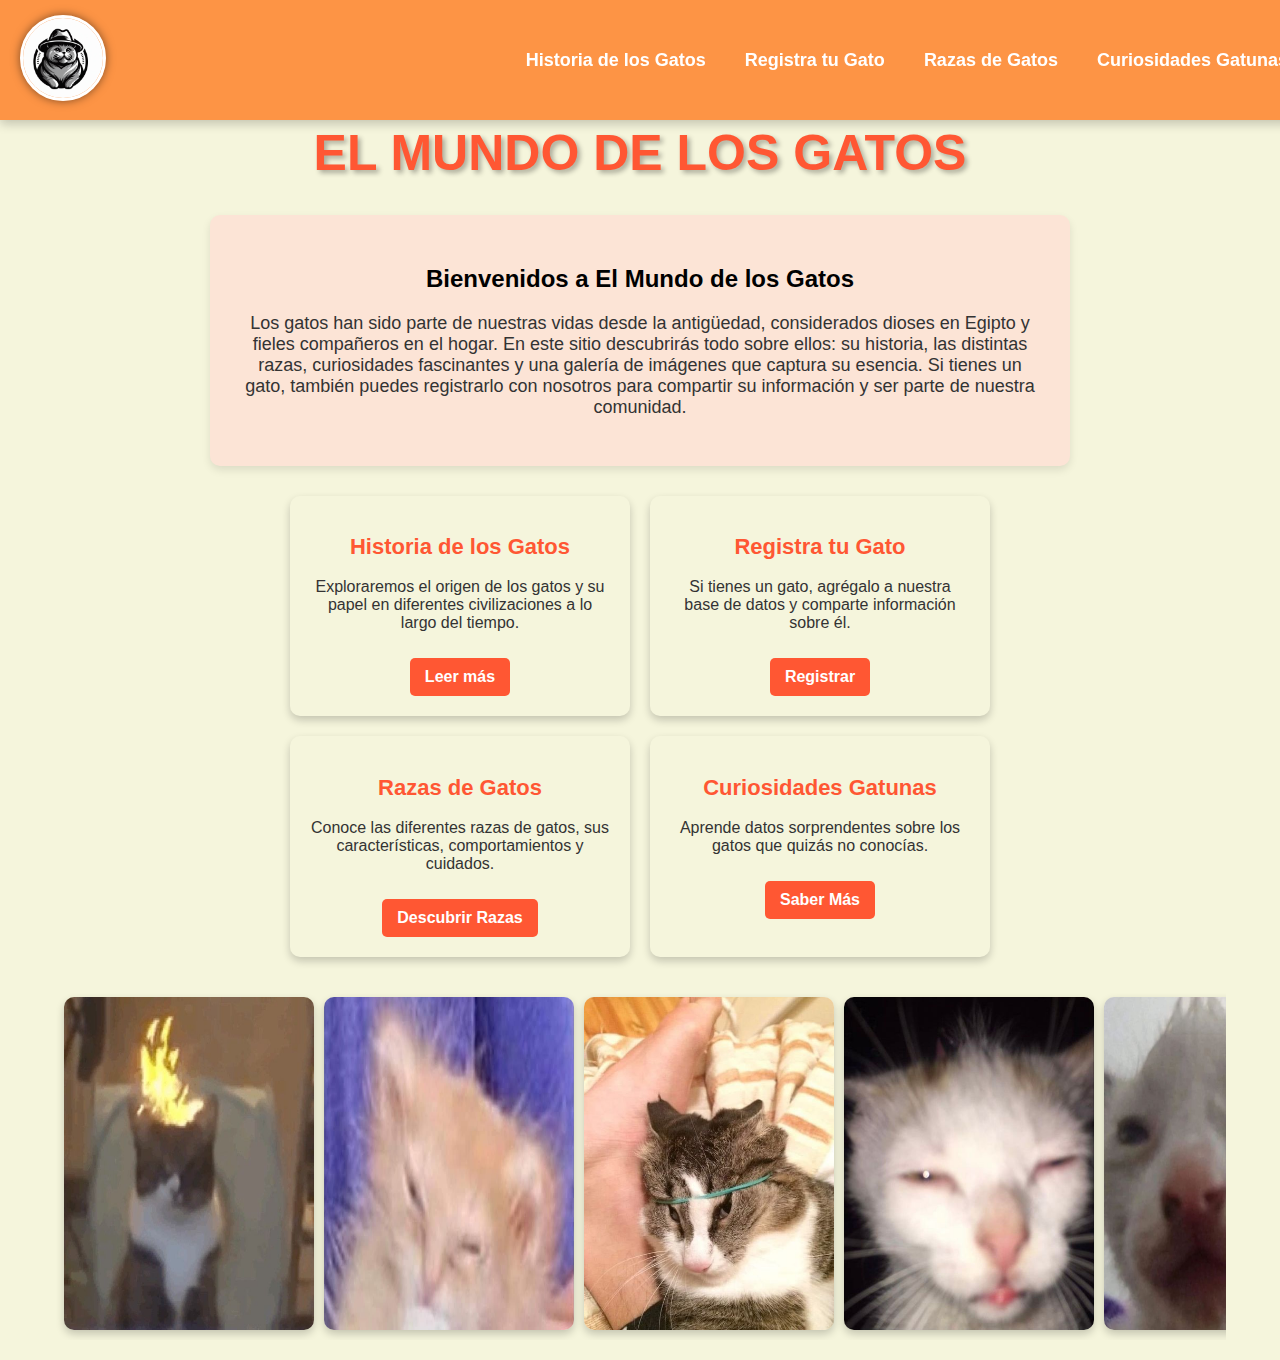
<file: index.html>
<!DOCTYPE html>
<html lang="es">
<head>
    <meta charset="UTF-8">
    <meta name="viewport" content="width=device-width, initial-scale=1.0">
    <title>Principal</title>
    <link rel="stylesheet" href="style/principal_estilo.css">
</head>
<body>

    <div class="barrita">
        <a href="index.html" class="Logo-link">
        <img class="imagenlogo" src="Imagenes_principal/Logopag.jpg" alt="Logo del sitio">
        </a>    
        <nav>
            <a class="opciones opc" href="historia.html">Historia de los Gatos</a>
            <a class="opciones opc" href="cuestionario_gato.html">Registra tu Gato</a>
            <a class="opciones opc" href="razas.html">Razas de Gatos</a>
            <a class="opciones opc" href="curiosidades.html">Curiosidades Gatunas</a>
        </nav>
    </div>
    
    <div class="tope">
        <h1 class="titulo1">El Mundo de los Gatos</h1>
    </div>

    <div class="introduccion">
        <h2>Bienvenidos a El Mundo de los Gatos</h2>
        <p>
            Los gatos han sido parte de nuestras vidas desde la antigüedad, considerados dioses en Egipto y fieles compañeros en el hogar.  
            En este sitio descubrirás todo sobre ellos: su historia, las distintas razas, curiosidades fascinantes y una galería de imágenes que captura su esencia.  
            Si tienes un gato, también puedes registrarlo con nosotros para compartir su información y ser parte de nuestra comunidad.
        </p>
    </div>

    <div class="contenedor-subtemas">
        <div class="subtema">
            <h2>Historia de los Gatos</h2>
            <p>Exploraremos el origen de los gatos y su papel en diferentes civilizaciones a lo largo del tiempo.</p>
            <a href="historia.html" class="boton">Leer más</a>
        </div>

        <div class="subtema">
            <h2>Registra tu Gato</h2>
            <p>Si tienes un gato, agrégalo a nuestra base de datos y comparte información sobre él.</p>
            <a href="cuestionario_gato.html" class="boton">Registrar</a>
        </div>

        <div class="subtema">
            <h2>Razas de Gatos</h2>
            <p>Conoce las diferentes razas de gatos, sus características, comportamientos y cuidados.</p>
            <a href="razas.html" class="boton">Descubrir Razas</a>
        </div>

        <div class="subtema">
            <h2>Curiosidades Gatunas</h2>
            <p>Aprende datos sorprendentes sobre los gatos que quizás no conocías.</p>
            <a href="curiosidades.html" class="boton">Saber Más</a>
        </div>
    </div>

    <div class="carrusel">
        <img src="Imagenes_principal/gatoquemado.jpg" alt="Gato 1">
        <img src="Imagenes_principal/gatomensado.jpeg" alt="Gato 2">
        <img src="Imagenes_principal/gatoliga.jpg" alt="Gato 3">
        <img src="Imagenes_principal/gatodormilon.jpg" alt="Gato 4">
        <img src="Imagenes_principal/gatoperpadeos.jpg" alt="Gato 5">
    </div>

</body>
</html>
</file>
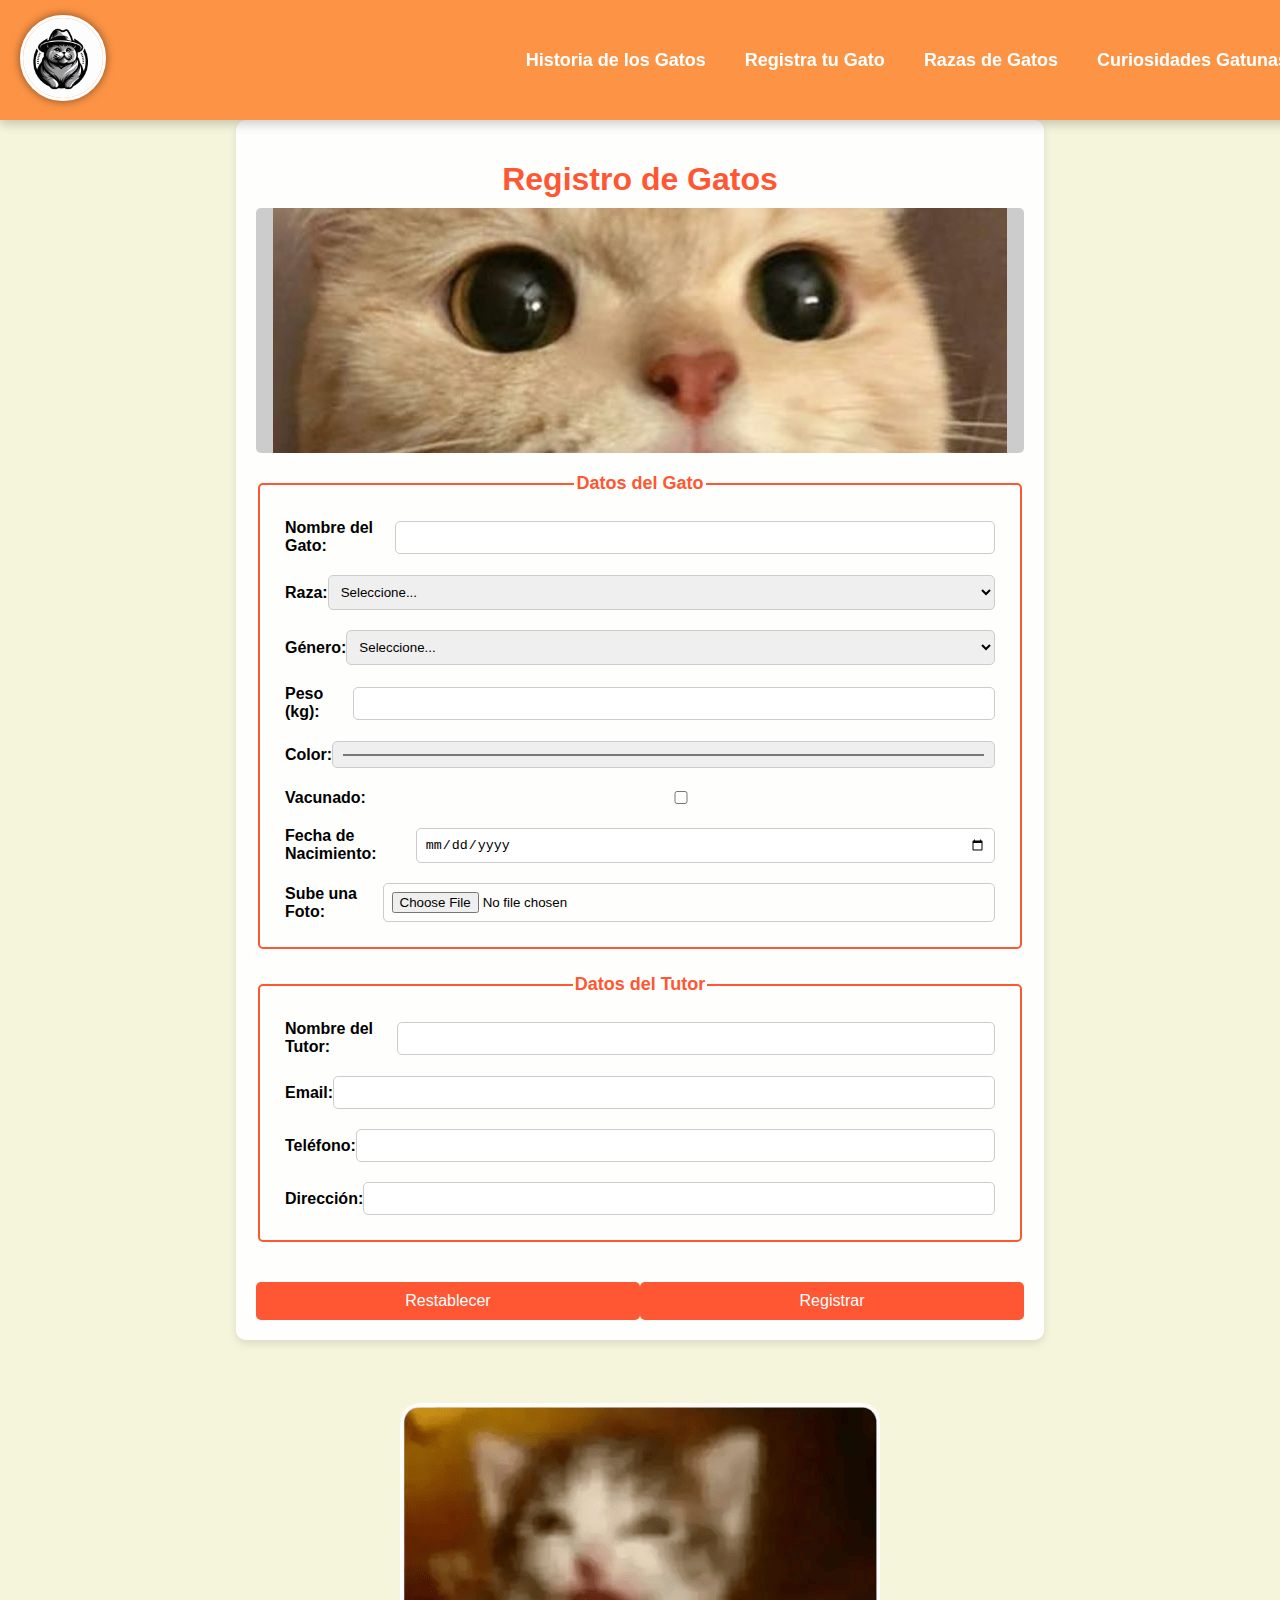
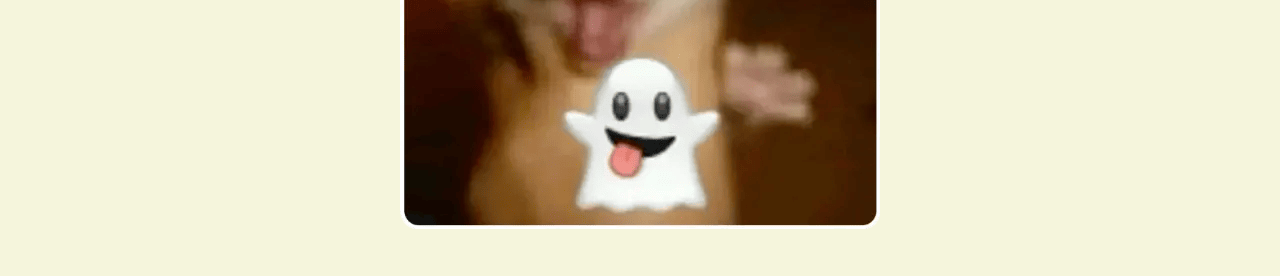
<file: cuestionario_gato.html>
<!DOCTYPE html>
<html lang="es">
<head>
    <meta charset="UTF-8">
    <meta name="viewport" content="width=device-width, initial-scale=1.0">
    <title>Registro de Gatos</title>
    <link rel="stylesheet" href="style/cuestionario_gato.css">
</head>
<body id="fondo">  

    <div class="barrita">
        <a href="index.html" class="logo-link">
            <img class="imagenlogo" src="Imagenes_principal/Logopag.jpg" alt="Logo del sitio">
        </a>   
        <nav>
            <a class="opciones opc" href="historia.html">Historia de los Gatos</a>
            <a class="opciones opc" href="cuestionario_gato.html">Registra tu Gato</a>
            <a class="opciones opc" href="razas.html">Razas de Gatos</a>
            <a class="opciones opc" href="curiosidades.html">Curiosidades Gatunas</a>
        </nav>
    </div>

    <div class="container">
        <h1>Registro de Gatos</h1>
        
        <div class="image-placeholder">
            <img id="preview" src="Imagenes_principal/baner.jpg" alt="Imagen de Gato">
        </div>

        <form action="registro.php" method="post">
            
            <fieldset >
                <legend>Datos del Gato</legend>
                <label>Nombre del Gato: <input type="text" name="nombre" required></label>
                <label>Raza:
                    <select name="raza" required>
                        <option value="">Seleccione...</option>
                        <option value="Siamés">Siamés</option>
                        <option value="Persa">Persa</option>
                        <option value="Bengalí">Bengalí</option>
                        <option value="Otro">Otro</option>
                    </select>
                </label>
                <label>Género:
                    <select name="genero" required>
                        <option value="">Seleccione...</option>
                        <option value="Macho">Macho</option>
                        <option value="Hembra">Hembra</option>
                    </select>
                </label>
                <label>Peso (kg): <input type="number" name="peso" min="1" max="10" step="0.1"></label>
                <label>Color: <input type="color" name="color"></label>
                <label>Vacunado: <input type="checkbox" name="vacunado"></label>
                <label>Fecha de Nacimiento: <input type="date" name="fecha_nacimiento"></label>
                <label>Sube una Foto: <input type="file" name="foto"></label>
            </fieldset>

            <fieldset>
                <legend>Datos del Tutor</legend>
                <label>Nombre del Tutor: <input type="text" name="tutor_nombre" required></label>
                <label>Email: <input type="email" name="email" required></label>
                <label>Teléfono: <input type="tel" name="telefono" pattern="[0-9]{10}"></label>
                <label>Dirección: <input type="text" name="direccion"></label>
            </fieldset>

            <div class="buttons">
                <input type="reset" value="Restablecer">
                <input type="submit" value="Registrar">
            </div>
        </form>
    </div>
<img src="/Imagenes_principal/wazagato.png" alt="">
</body>
</html>
</file>
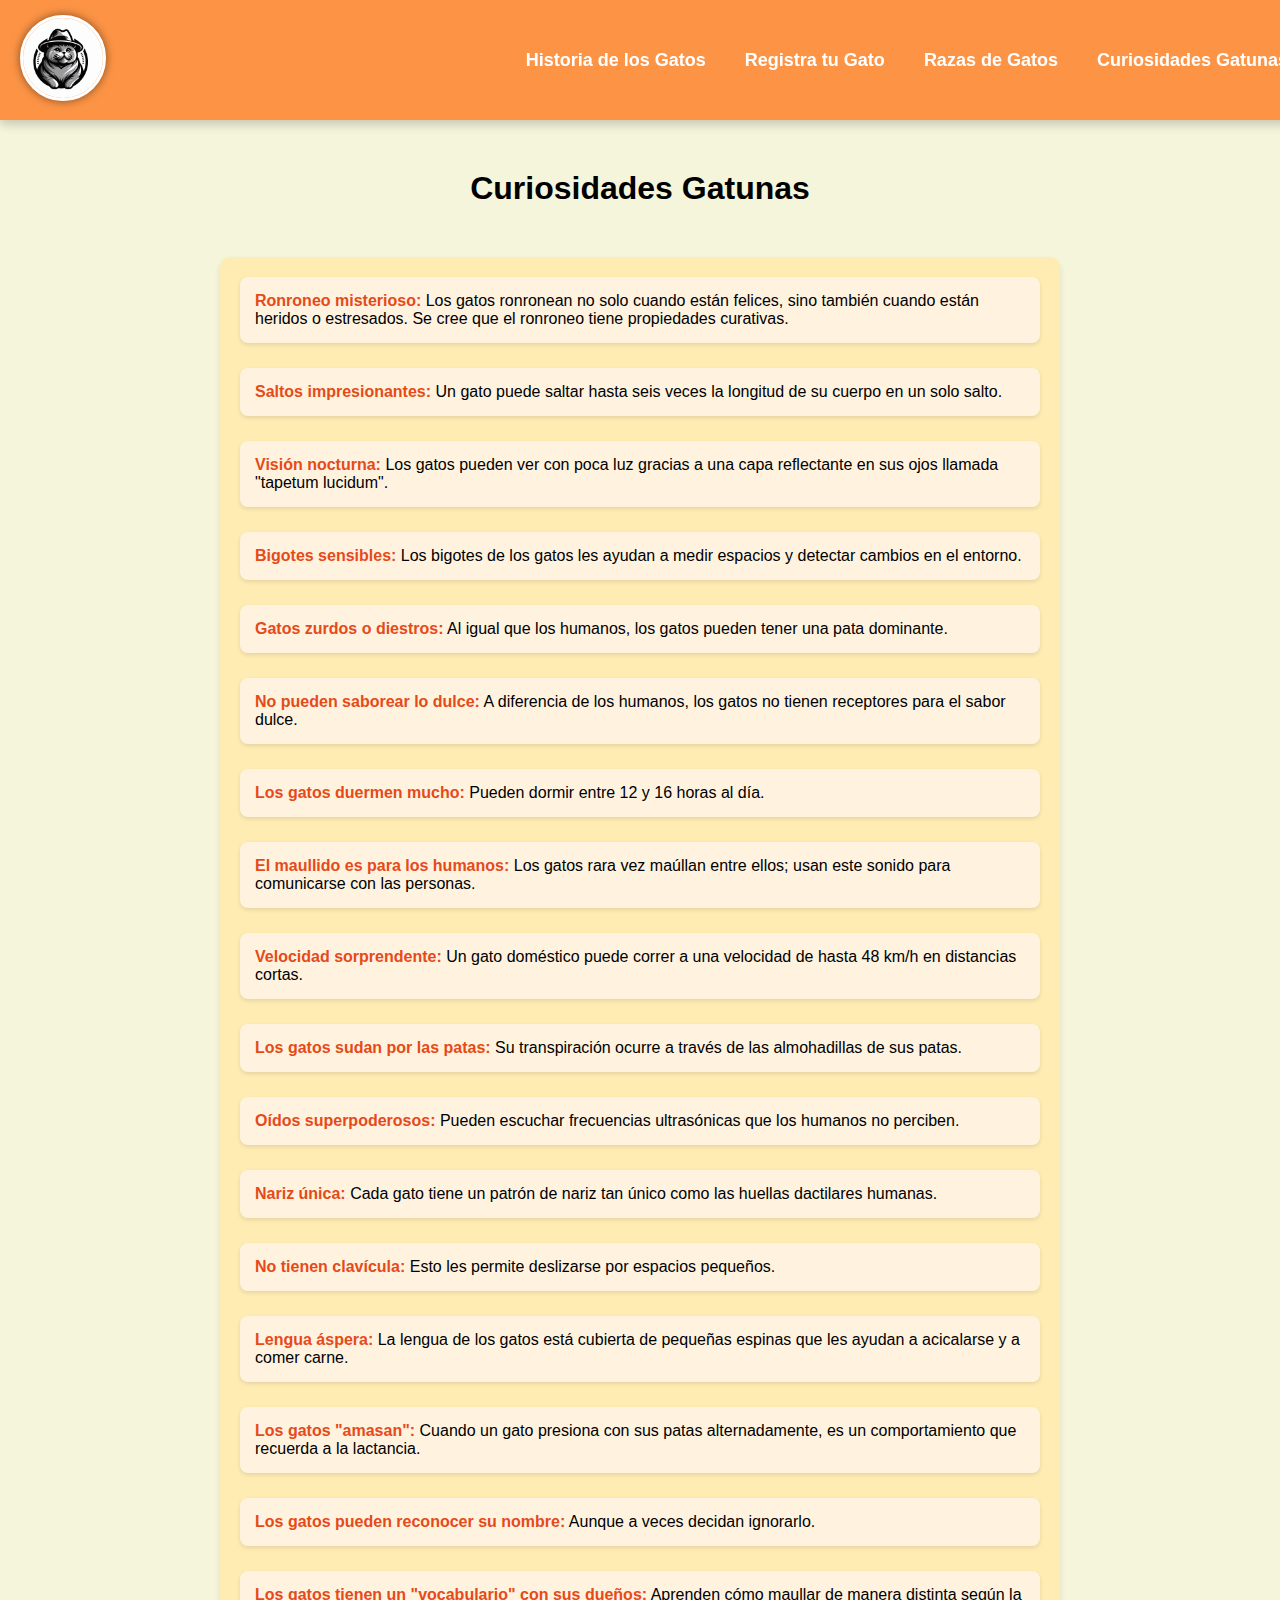
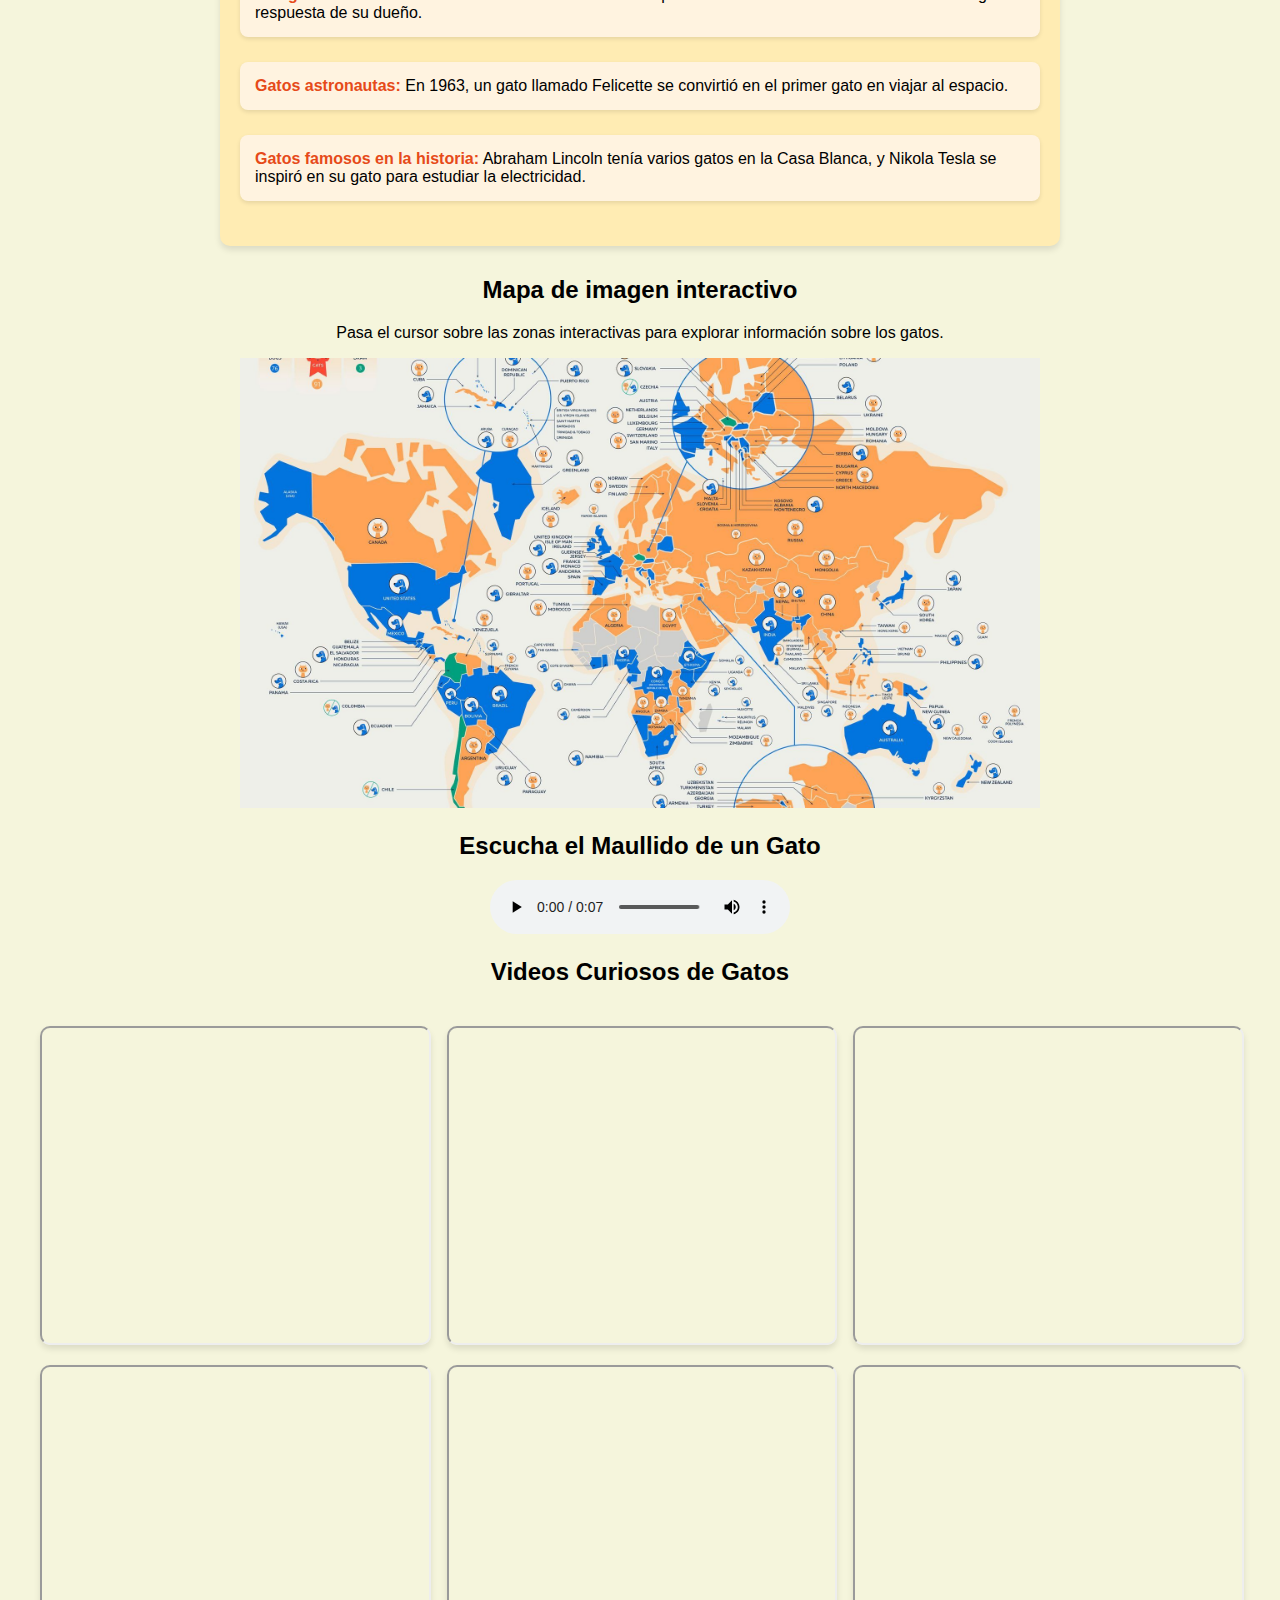
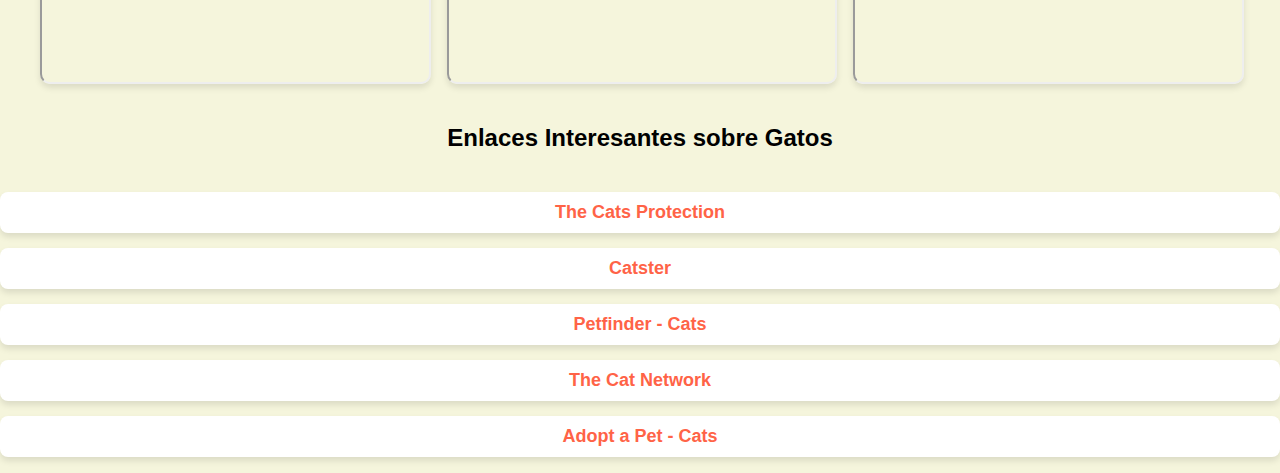
<file: curiosidades.html>
<!DOCTYPE html>
<html lang="en">
<head>
    <meta charset="UTF-8">
    <meta name="viewport" content="width=device-width, initial-scale=1.0">
    <title>Curiosidades Gatunas</title>
    <link rel="stylesheet" href="style/curiosidades.css">
</head>
<body>
    <div class="barrita">
        <a href="index.html" class="Logo-link">
            <img class="imagenlogo" src="Imagenes_principal/Logopag.jpg" alt="Logo del sitio">
        </a>    
        <nav>
            <a class="opciones opc" href="historia.html">Historia de los Gatos</a>
            <a class="opciones opc" href="cuestionario_gato.html">Registra tu Gato</a>
            <a class="opciones opc" href="razas.html">Razas de Gatos</a>
            <a class="opciones opc" href="curiosidades.html">Curiosidades Gatunas</a>
        </nav>
    </div>

    <div class="contenido" style="margin-top: 80px;">
        <h1 class="titulo-curiosidades">Curiosidades Gatunas</h1>
        
        <ul class="lista-curiosidades">
            <li><strong>Ronroneo misterioso:</strong> Los gatos ronronean no solo cuando están felices, sino también cuando están heridos o estresados. Se cree que el ronroneo tiene propiedades curativas. 
            </li>
            <li><strong>Saltos impresionantes:</strong> Un gato puede saltar hasta seis veces la longitud de su cuerpo en un solo salto. 
            </li>
            <li><strong>Visión nocturna:</strong> Los gatos pueden ver con poca luz gracias a una capa reflectante en sus ojos llamada "tapetum lucidum".
            </li>
            <li><strong>Bigotes sensibles:</strong> Los bigotes de los gatos les ayudan a medir espacios y detectar cambios en el entorno.
            </li>
            <li><strong>Gatos zurdos o diestros:</strong> Al igual que los humanos, los gatos pueden tener una pata dominante.
            </li>
            <li><strong>No pueden saborear lo dulce:</strong> A diferencia de los humanos, los gatos no tienen receptores para el sabor dulce.
            </li>
            <li><strong>Los gatos duermen mucho:</strong> Pueden dormir entre 12 y 16 horas al día.
            </li>
            <li><strong>El maullido es para los humanos:</strong> Los gatos rara vez maúllan entre ellos; usan este sonido para comunicarse con las personas.
            </li>
            <li><strong>Velocidad sorprendente:</strong> Un gato doméstico puede correr a una velocidad de hasta 48 km/h en distancias cortas. 
            </li>
            <li><strong>Los gatos sudan por las patas:</strong> Su transpiración ocurre a través de las almohadillas de sus patas.
            </li>
            <li><strong>Oídos superpoderosos:</strong> Pueden escuchar frecuencias ultrasónicas que los humanos no perciben. 
            </li>
            <li><strong>Nariz única:</strong> Cada gato tiene un patrón de nariz tan único como las huellas dactilares humanas.
            </li>
            <li><strong>No tienen clavícula:</strong> Esto les permite deslizarse por espacios pequeños.
            </li>
            <li><strong>Lengua áspera:</strong> La lengua de los gatos está cubierta de pequeñas espinas que les ayudan a acicalarse y a comer carne.
            </li>
            <li><strong>Los gatos "amasan":</strong> Cuando un gato presiona con sus patas alternadamente, es un comportamiento que recuerda a la lactancia. 
            </li>
            <li><strong>Los gatos pueden reconocer su nombre:</strong> Aunque a veces decidan ignorarlo.
            </li>
            <li><strong>Los gatos tienen un "vocabulario" con sus dueños:</strong> Aprenden cómo maullar de manera distinta según la respuesta de su dueño.
            </li>
            <li><strong>Gatos astronautas:</strong> En 1963, un gato llamado Felicette se convirtió en el primer gato en viajar al espacio.
            </li>
            <li><strong>Gatos famosos en la historia:</strong> Abraham Lincoln tenía varios gatos en la Casa Blanca, y Nikola Tesla se inspiró en su gato para estudiar la electricidad.
            </li>
        </ul>

        <h2>Mapa de imagen interactivo</h2>
        <p>Pasa el cursor sobre las zonas interactivas para explorar información sobre los gatos.</p>

        <img src="Imagenes_principal/mapa-gatos.jpg" usemap="#mapaGatos" alt="Mapa interactivo sobre gatos" width="800">

        <map name="mapaGatos">
            <area shape="rect" coords="10,10,100,100" href="razas.html" alt="Razas de Gatos" title="Explora las razas de gatos">
            <area shape="circle" coords="200,200,50" href="historia.html" alt="Historia de los Gatos" title="Conoce la historia de los gatos">
            <area shape="poly" coords="300,150,350,200,320,250,270,220" href="cuestionario_gato.html" alt="Cuidados de los Gatos" title="Aprende sobre los cuidados esenciales">
            <area shape="rect" coords="400,300,500,400" href="index.html" alt="Alimentación de los Gatos" title="Descubre qué comen los gatos">
        </map>

        <h2>Escucha el Maullido de un Gato</h2>
        <audio controls>
            <source src="/sound/wiwiwi.mp3" type="audio/mpeg">
        </audio>

        <h2>Videos Curiosos de Gatos</h2>
            <div class="videos-curiosos">
                <iframe width="560" height="315" src="https://www.youtube.com/embed/XyuR-x5PMcU" allowfullscreen></iframe>
                <iframe width="560" height="315" src="https://www.youtube.com/embed/edjxZBXnnxg" allowfullscreen></iframe>
                <iframe width="560" height="315" src="https://www.youtube.com/embed/IqtzRiFEabI" allowfullscreen></iframe>
                <iframe width="560" height="315" src="https://www.youtube.com/embed/y5F2xWtkC6Y" allowfullscreen></iframe>
                <iframe width="560" height="315" src="https://www.youtube.com/embed/9iw5-YuMZV4" allowfullscreen></iframe>
                <iframe width="560" height="315" src="https://www.youtube.com/embed/vpKk8HlJ9uM" allowfullscreen></iframe>
            </div>
        </div>
    </body>
    </html>

        <h2>Enlaces Interesantes sobre Gatos</h2>
        <ul class="enlaces-gatos">
            <li><a href="https://www.cats.org.uk/" target="_blank">The Cats Protection</a></li>
            <li><a href="https://www.catster.com/" target="_blank">Catster</a></li>
            <li><a href="https://www.petfinder.com/cats/" target="_blank">Petfinder - Cats</a></li>
            <li><a href="https://www.thecatnetwork.org/" target="_blank">The Cat Network</a></li>
            <li><a href="https://www.adoptapet.com/cats" target="_blank">Adopt a Pet - Cats</a></li>
        </ul>
    </div>
</body>
</html>
</file>
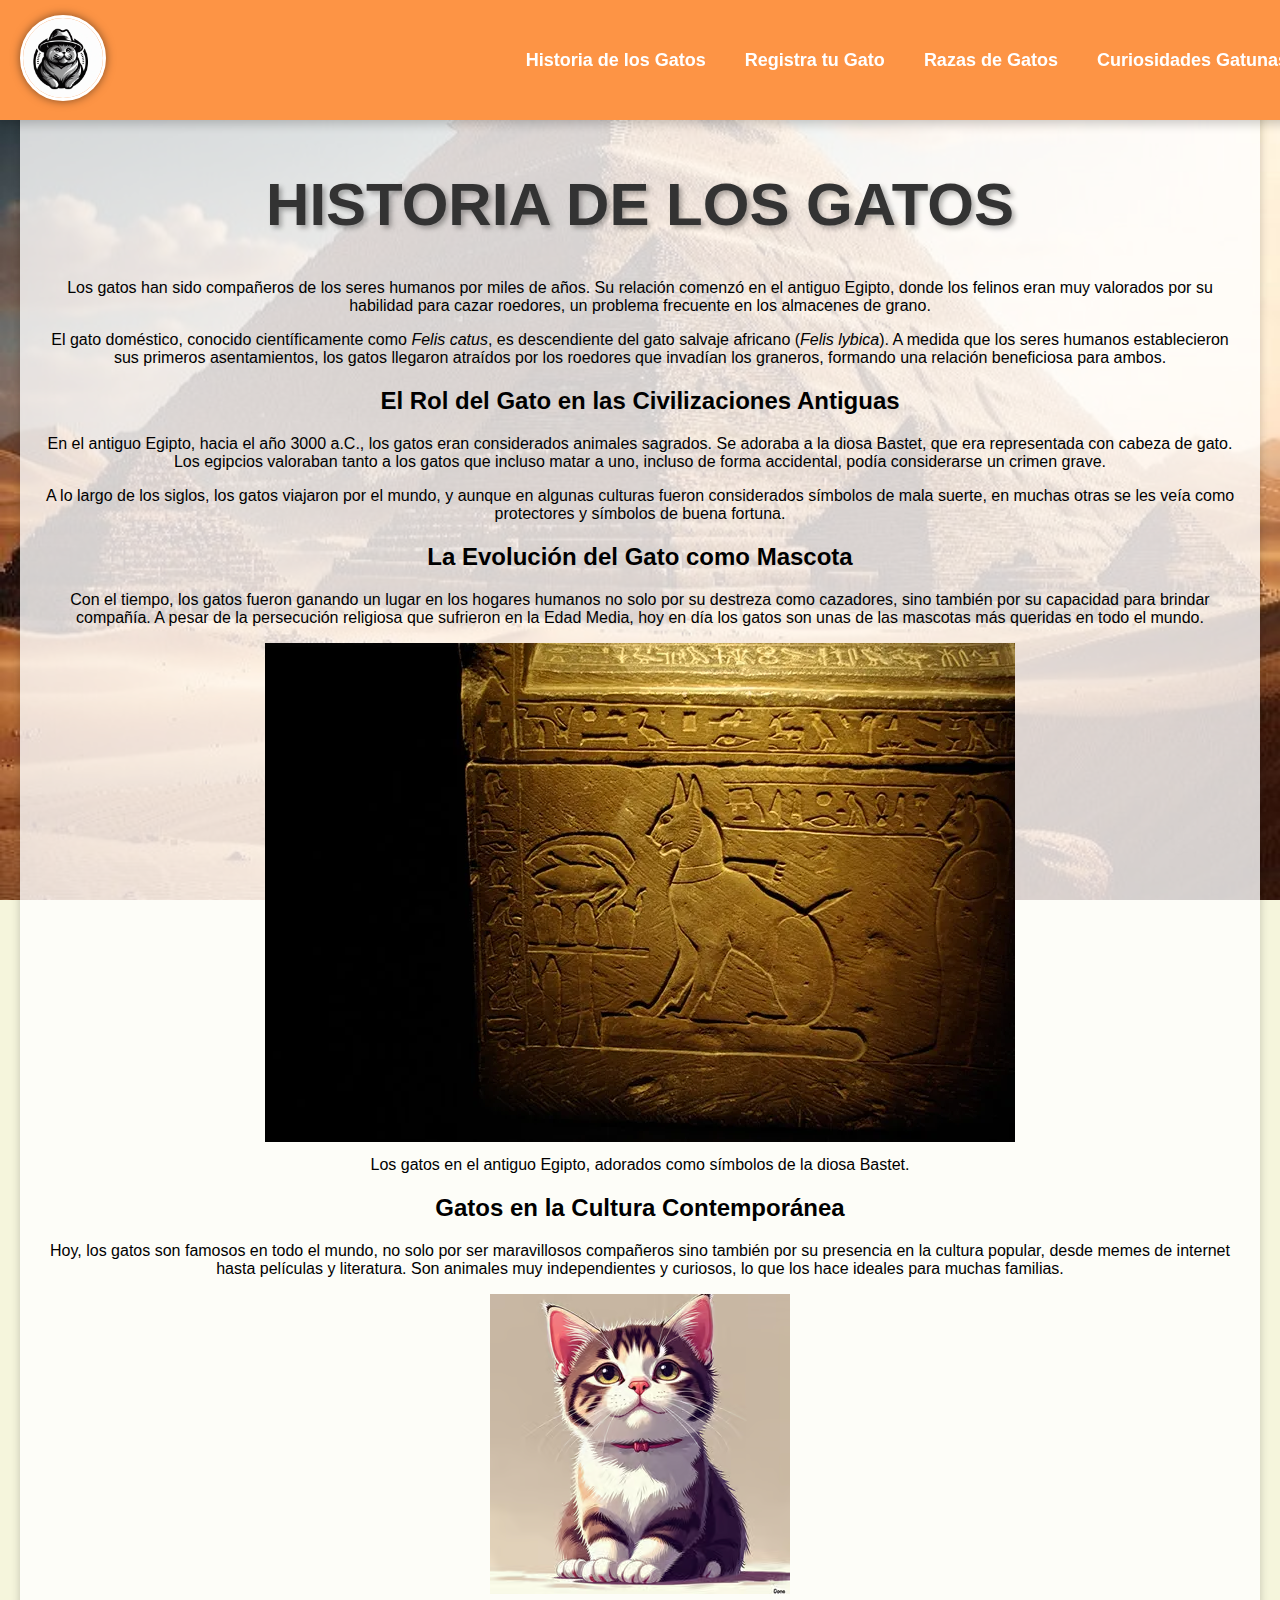
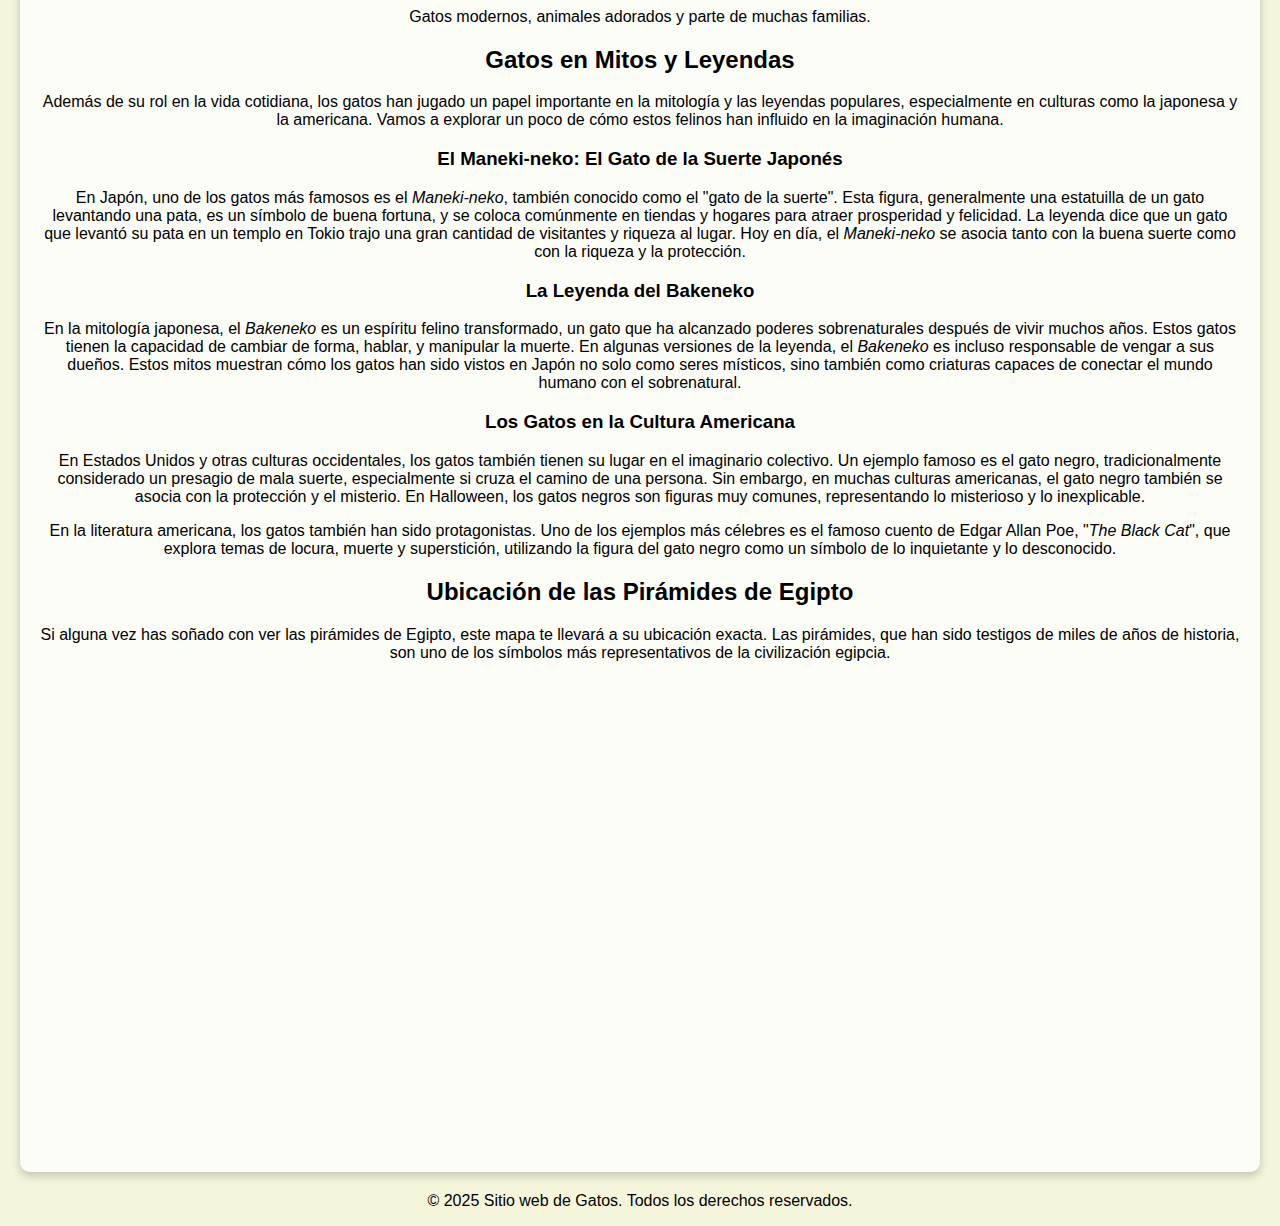
<file: historia.html>
<!DOCTYPE html>
<html lang="es">
<head>
    <meta charset="UTF-8">
    <meta name="viewport" content="width=device-width, initial-scale=1.0">
    <title>Historia de los Gatos</title>
    <link rel="stylesheet" href="style/historia_estilo.css"> 
</head>
<body>
    <div class="barrita">
        <a href="index.html" class="logo-link">
            <img class="imagenlogo" src="Imagenes_principal/Logopag.jpg" alt="Logo del sitio">
        </a>   
        <nav>
            <a class="opciones opc" href="historia.html">Historia de los Gatos</a>
            <a class="opciones opc" href="cuestionario_gato.html">Registra tu Gato</a>
            <a class="opciones opc" href="razas.html">Razas de Gatos</a>
            <a class="opciones opc" href="curiosidades.html">Curiosidades Gatunas</a>
        </nav>
    </div>

    <main>
        <section class="historia">
            <h1 class="titulo1">Historia de los Gatos</h1>
            <p>Los gatos han sido compañeros de los seres humanos por miles de años. Su relación comenzó en el antiguo Egipto, donde los felinos eran muy valorados por su habilidad para cazar roedores, un problema frecuente en los almacenes de grano.</p>

            <p>El gato doméstico, conocido científicamente como <i>Felis catus</i>, es descendiente del gato salvaje africano (<i>Felis lybica</i>). A medida que los seres humanos establecieron sus primeros asentamientos, los gatos llegaron atraídos por los roedores que invadían los graneros, formando una relación beneficiosa para ambos.</p>

            <h2>El Rol del Gato en las Civilizaciones Antiguas</h2>
            <p>En el antiguo Egipto, hacia el año 3000 a.C., los gatos eran considerados animales sagrados. Se adoraba a la diosa Bastet, que era representada con cabeza de gato. Los egipcios valoraban tanto a los gatos que incluso matar a uno, incluso de forma accidental, podía considerarse un crimen grave.</p>

            <p>A lo largo de los siglos, los gatos viajaron por el mundo, y aunque en algunas culturas fueron considerados símbolos de mala suerte, en muchas otras se les veía como protectores y símbolos de buena fortuna.</p>

            <h2>La Evolución del Gato como Mascota</h2>
            <p>Con el tiempo, los gatos fueron ganando un lugar en los hogares humanos no solo por su destreza como cazadores, sino también por su capacidad para brindar compañía. A pesar de la persecución religiosa que sufrieron en la Edad Media, hoy en día los gatos son unas de las mascotas más queridas en todo el mundo.</p>

            <figure>
                <img src="Imagenes_principal/hostoria/Sarcophagus_of_Prince_Thutmoses_cat_1.webp" alt="Gato egipcio" class="historia-imagen">
                <figcaption>Los gatos en el antiguo Egipto, adorados como símbolos de la diosa Bastet.</figcaption>
            </figure>

            <h2>Gatos en la Cultura Contemporánea</h2>
            <p>Hoy, los gatos son famosos en todo el mundo, no solo por ser maravillosos compañeros sino también por su presencia en la cultura popular, desde memes de internet hasta películas y literatura. Son animales muy independientes y curiosos, lo que los hace ideales para muchas familias.</p>

            <figure>
                <img src="Imagenes_principal/hostoria/gatomoderno.avif" alt="Gato moderno" class="historia-imagen">
                <figcaption>Gatos modernos, animales adorados y parte de muchas familias.</figcaption>
            </figure>

            <h2>Gatos en Mitos y Leyendas</h2>
            <p>Además de su rol en la vida cotidiana, los gatos han jugado un papel importante en la mitología y las leyendas populares, especialmente en culturas como la japonesa y la americana. Vamos a explorar un poco de cómo estos felinos han influido en la imaginación humana.</p>

            <h3>El Maneki-neko: El Gato de la Suerte Japonés</h3>
            <p>En Japón, uno de los gatos más famosos es el <i>Maneki-neko</i>, también conocido como el "gato de la suerte". Esta figura, generalmente una estatuilla de un gato levantando una pata, es un símbolo de buena fortuna, y se coloca comúnmente en tiendas y hogares para atraer prosperidad y felicidad. La leyenda dice que un gato que levantó su pata en un templo en Tokio trajo una gran cantidad de visitantes y riqueza al lugar. Hoy en día, el <i>Maneki-neko</i> se asocia tanto con la buena suerte como con la riqueza y la protección.</p>

            <h3>La Leyenda del Bakeneko</h3>
            <p>En la mitología japonesa, el <i>Bakeneko</i> es un espíritu felino transformado, un gato que ha alcanzado poderes sobrenaturales después de vivir muchos años. Estos gatos tienen la capacidad de cambiar de forma, hablar, y manipular la muerte. En algunas versiones de la leyenda, el <i>Bakeneko</i> es incluso responsable de vengar a sus dueños. Estos mitos muestran cómo los gatos han sido vistos en Japón no solo como seres místicos, sino también como criaturas capaces de conectar el mundo humano con el sobrenatural.</p>

            <h3>Los Gatos en la Cultura Americana</h3>
            <p>En Estados Unidos y otras culturas occidentales, los gatos también tienen su lugar en el imaginario colectivo. Un ejemplo famoso es el gato negro, tradicionalmente considerado un presagio de mala suerte, especialmente si cruza el camino de una persona. Sin embargo, en muchas culturas americanas, el gato negro también se asocia con la protección y el misterio. En Halloween, los gatos negros son figuras muy comunes, representando lo misterioso y lo inexplicable.</p>

            <p>En la literatura americana, los gatos también han sido protagonistas. Uno de los ejemplos más célebres es el famoso cuento de Edgar Allan Poe, "<i>The Black Cat</i>", que explora temas de locura, muerte y superstición, utilizando la figura del gato negro como un símbolo de lo inquietante y lo desconocido.</p>

            <h2>Ubicación de las Pirámides de Egipto</h2>
            <p>Si alguna vez has soñado con ver las pirámides de Egipto, este mapa te llevará a su ubicación exacta. Las pirámides, que han sido testigos de miles de años de historia, son uno de los símbolos más representativos de la civilización egipcia.</p>
            
            <div class="mapa">
                <iframe src="https://www.google.com/maps/embed?pb=!1m18!1m12!1m3!1d3023.547277933465!2d31.131302614870922!3d29.979245564561705!2m3!1f0!2f0!3f0!3m2!1i1024!2i768!4f13.1!3m3!1m2!1s0x145847b8bb58647f%3A0xb6a571d6e5dbfe4!2sPyramids%20of%20Giza!5e0!3m2!1ses-419!2sus!4v1683680000000!5m2!1ses-419!2sus" width="600" height="450" style="border:0;" allowfullscreen="" loading="lazy"></iframe>
            </div>
        </section>
    </main>

    <footer>
        <p>&copy; 2025 Sitio web de Gatos. Todos los derechos reservados.</p>
    </footer>
</body>
</html>
</file>
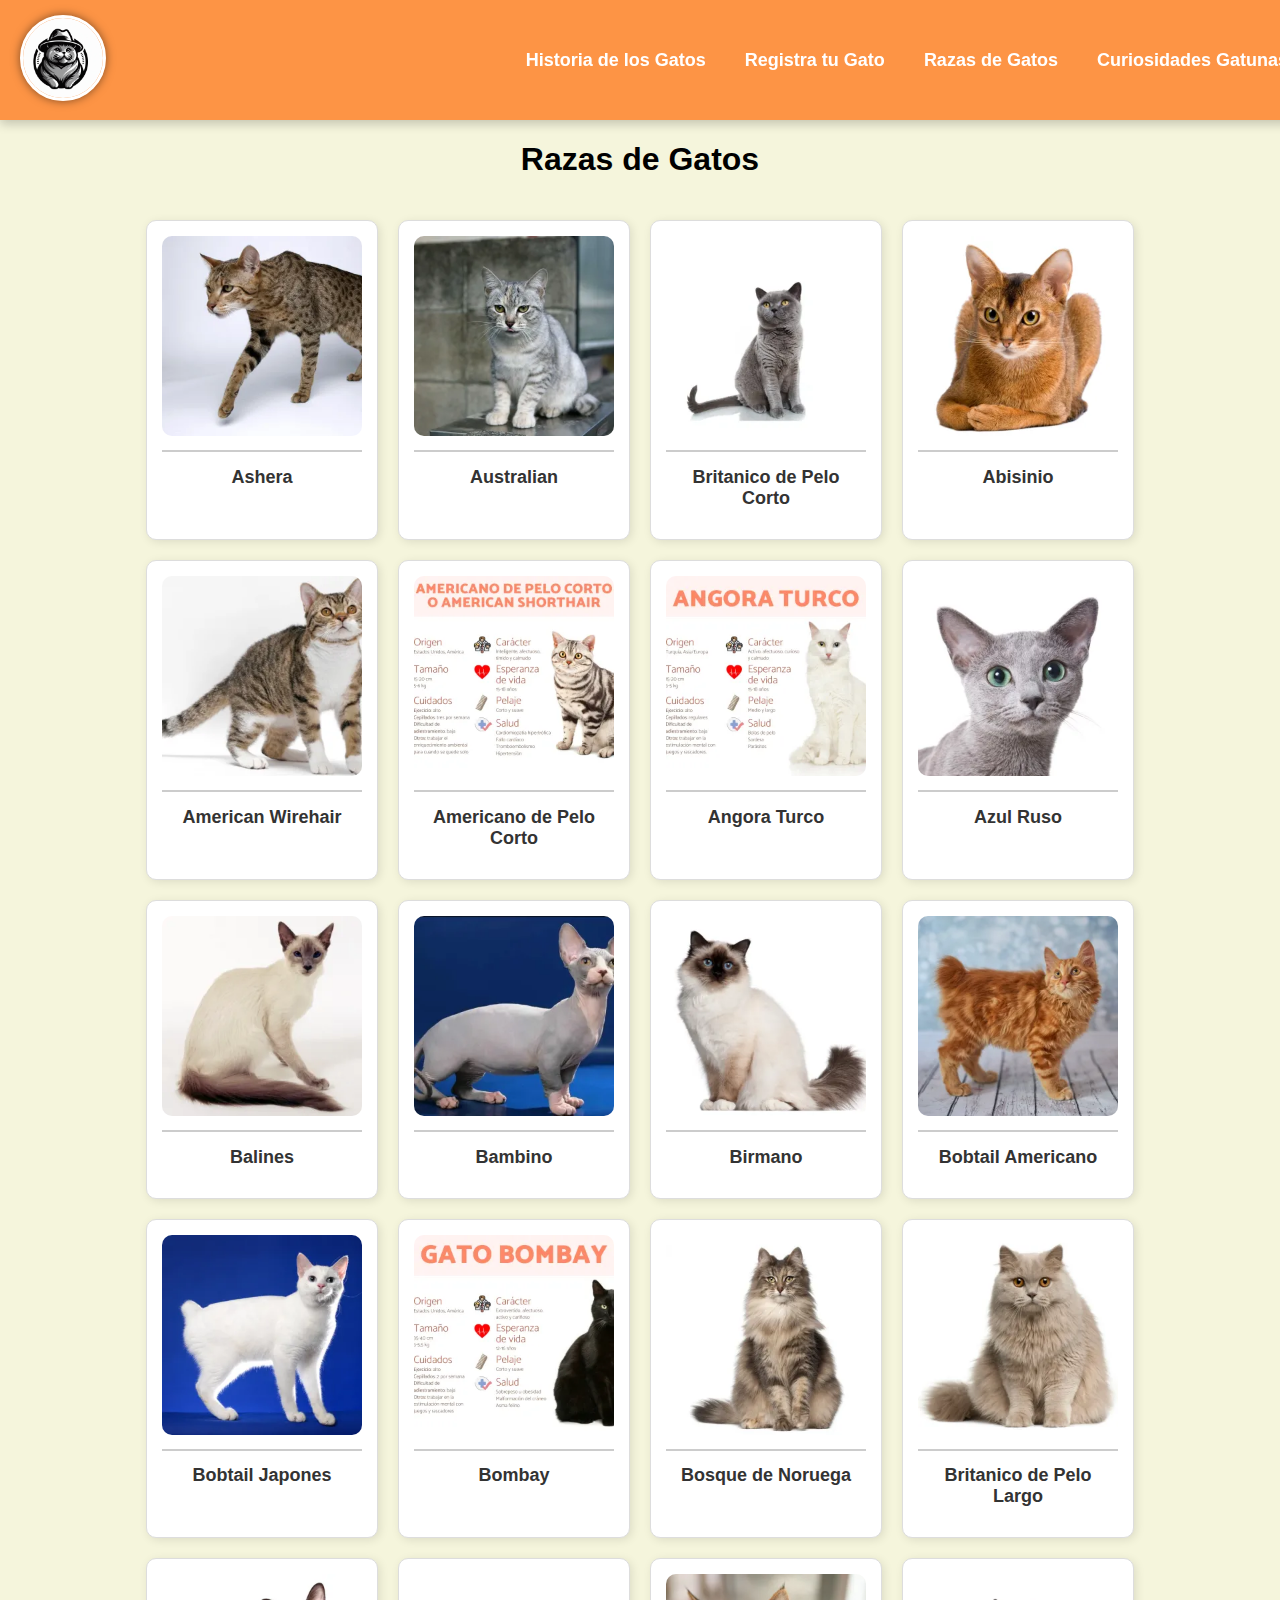
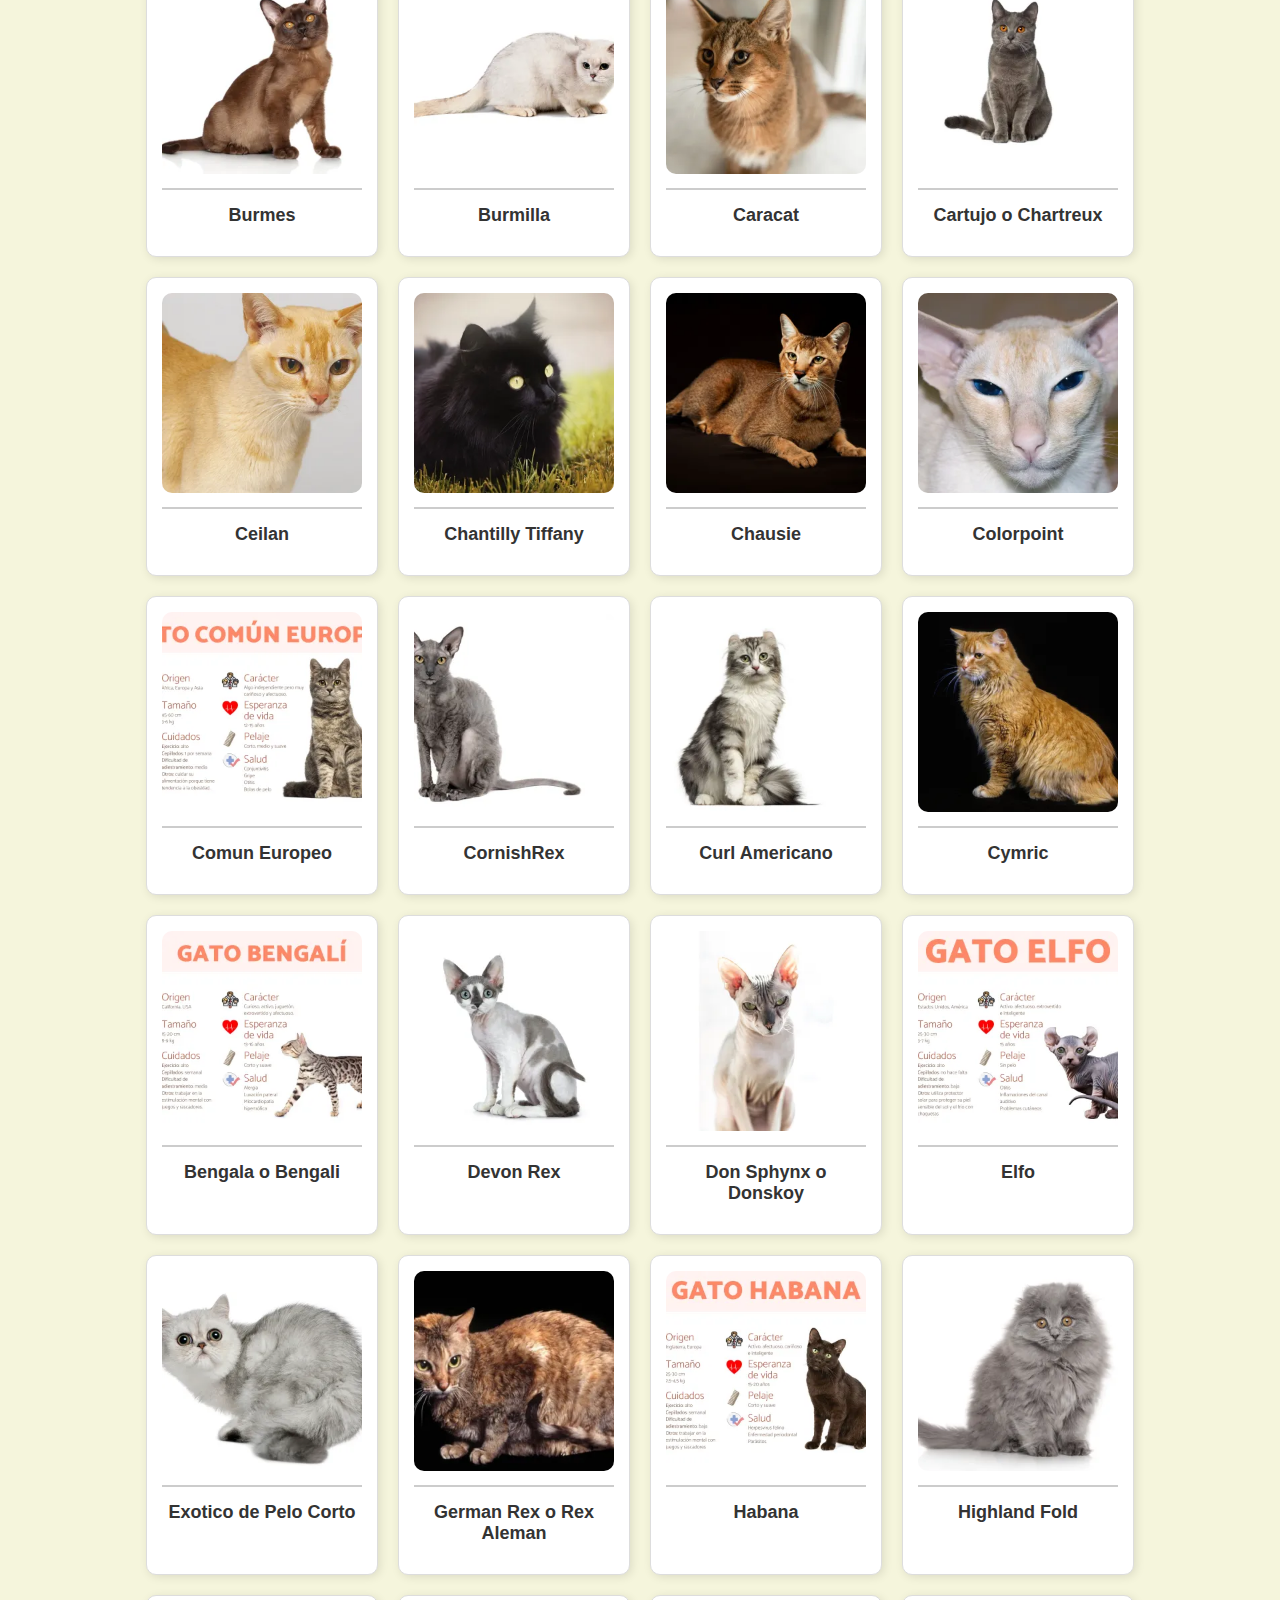
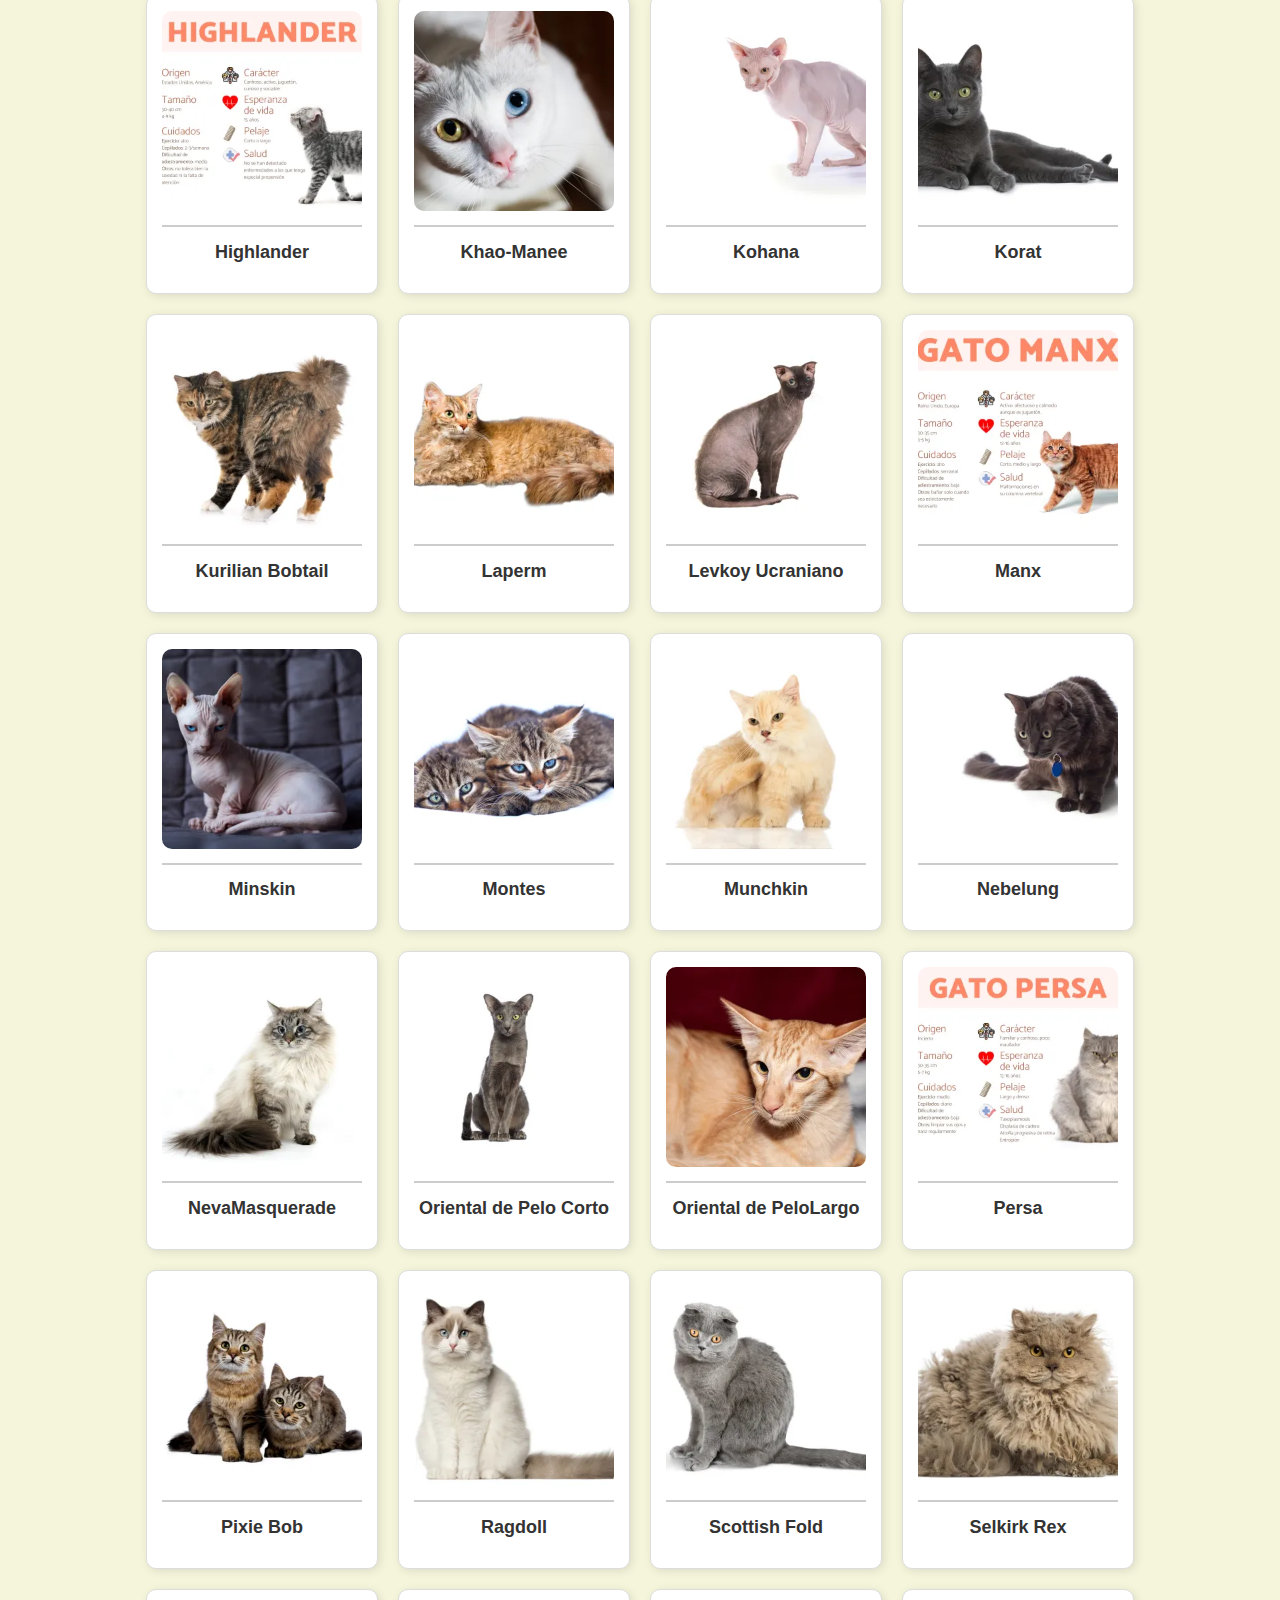
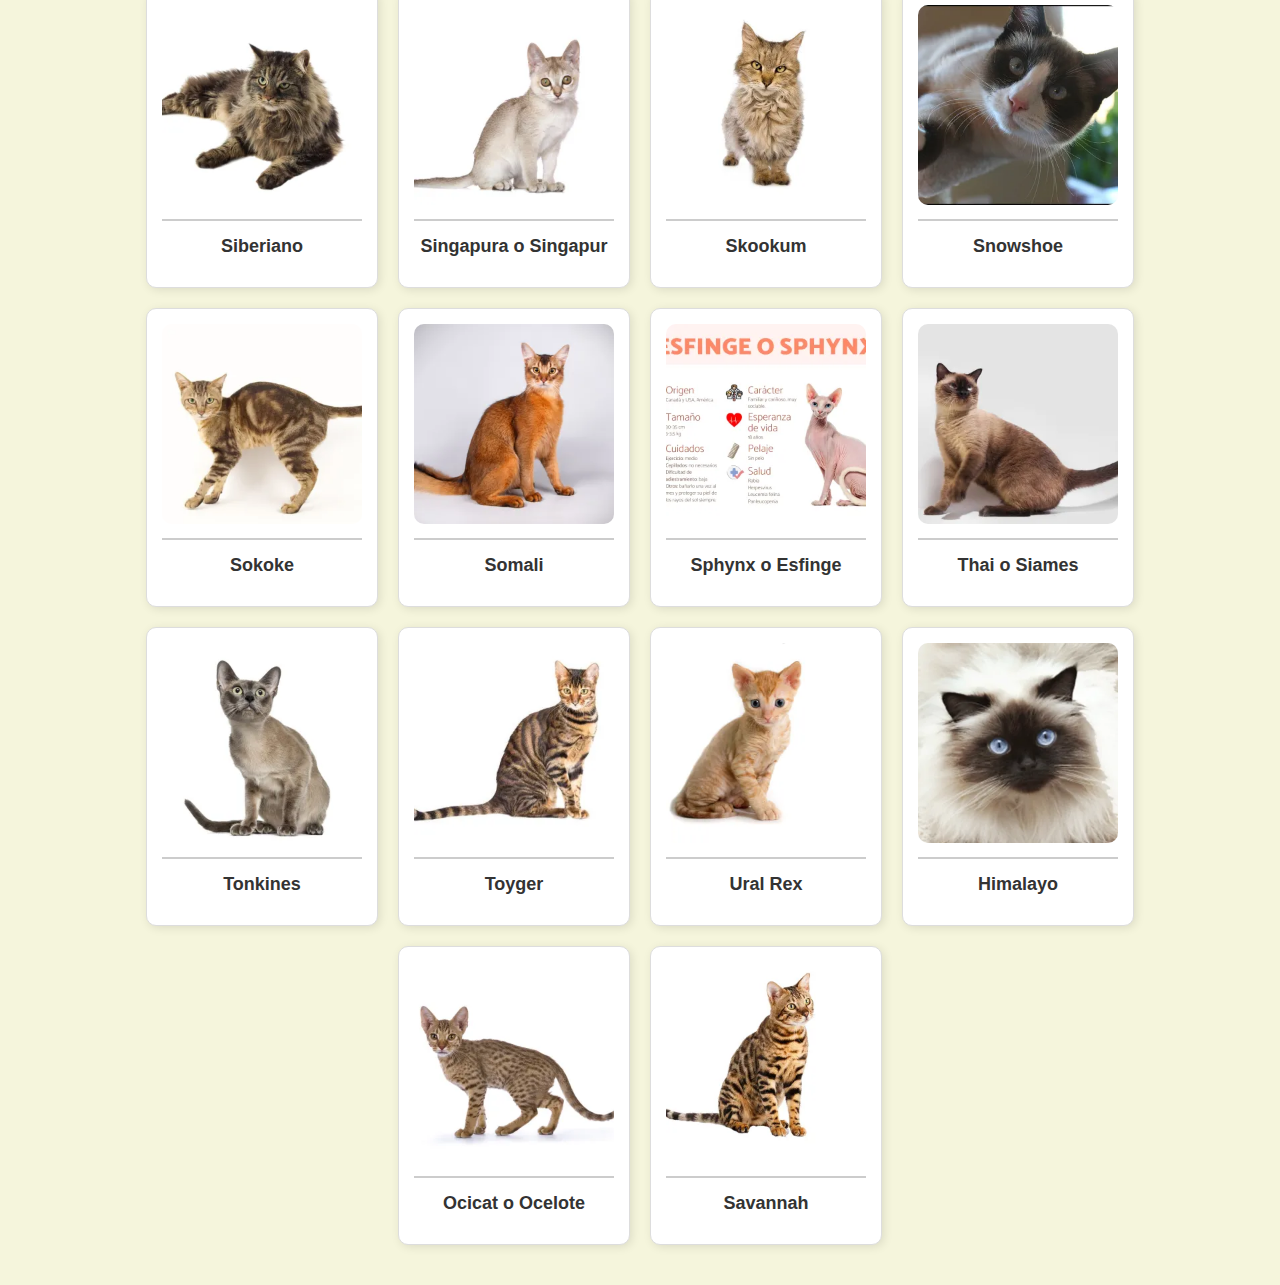
<file: razas.html>
<!DOCTYPE html>
<html lang="es">
<head>
    <meta charset="UTF-8">
    <meta name="viewport" content="width=device-width, initial-scale=1.0">
    <title>Razas de Gatos</title>
    <link rel="stylesheet" href="style/razas.css"> 
</head>
<body>

    <div class="barrita">
        <a href="index.html" class="Logo-link">
        <img class="imagenlogo" src="Imagenes_principal/Logopag.jpg" alt="Logo del sitio">
        </a>    
        <nav>
            <a class="opciones opc" href="historia.html">Historia de los Gatos</a>
            <a class="opciones opc" href="cuestionario_gato.html">Registra tu Gato</a>
            <a class="opciones opc" href="razas.html">Razas de Gatos</a>
            <a class="opciones opc" href="curiosidades.html">Curiosidades Gatunas</a>
        </nav>
    </div>
    
    <main class="contenido">
        <h1>Razas de Gatos</h1>
        
        <section class="cat-breeds">
            <div class="cat-card">
                <img src="Imagenes_principal/Razasgatos/ashera_215_0_300_square.webp" alt="Ashera">
                <hr>
                <h2>Ashera</h2>
            </div>

            <div class="cat-card">
                <img src="Imagenes_principal/Razasgatos/australian-mist_508_0_300_square.webp" alt="Australian">
                <hr>
                <h2>Australian</h2>
            </div>

            <div class="cat-card">
                <img src="Imagenes_principal/Razasgatos/british-shorthair-gato-britanico-de-pelo-corto_189_0_300_square.webp" alt="British">
                <hr>
                <h2>Britanico de Pelo Corto</h2>
            </div>

            <div class="cat-card">
                <img src="Imagenes_principal/Razasgatos/gato-abisinio_187_0_300_square.webp" alt="Gato britanico">
                <hr>
                <h2>Abisinio</h2>
            </div>

            <div class="cat-card">
                <img src="Imagenes_principal/Razasgatos/gato-american-wirehair_691_0_300_square.webp" alt="Gato american wirehair">
                <hr>
                <h2>American Wirehair</h2>
            </div>

            <div class="cat-card">
                <img src="Imagenes_principal//Razasgatos/gato-americano-de-pelo-corto_871_0_300_square.webp" alt="Gato americano de pelo corto">
                <hr>
                <h2>Americano de Pelo Corto</h2>
            </div>

            <div class="cat-card">
                <img src="Imagenes_principal//Razasgatos/gato-angora-turco_183_0_300_square.webp" alt="Gato Angora Turco">
                <hr>
                <h2>Angora Turco</h2>
            </div>

            <div class="cat-card">
                <img src="Imagenes_principal/Razasgatos/gato-azul-ruso_558_0_300_square.webp" alt="Gato Azul Ruso">
                <hr>
                <h2>Azul Ruso</h2>
            </div>

            <div class="cat-card">
                <img src="Imagenes_principal/Razasgatos/gato-balines_193_0_300_square.webp" alt="Gato Balines">
                <hr>
                <h2>Balines</h2>
            </div>

            <div class="cat-card">
                <img src="Imagenes_principal/Razasgatos/gato-bambino_872_0_300_square.webp" alt="Gato Bambino">
                <hr>
                <h2>Bambino</h2>
            </div>

            <div class="cat-card">
                <img src="Imagenes_principal/Razasgatos/gato-birmano_190_0_300_square.webp" alt="Birmano">
                <hr>
                <h2>Birmano</h2>
            </div>

            <div class="cat-card">
                <img src="Imagenes_principal/Razasgatos/gato-bobtail-americano_792_0_300_square.webp" alt="BobtailAmericano">
                <hr>
                <h2>Bobtail Americano</h2>
            </div>

            <div class="cat-card">
                <img src="Imagenes_principal/Razasgatos/gato-bobtail-japones_207_0_300_square.webp" alt="BobtailJapones">
                <hr>
                <h2>Bobtail Japones</h2>
            </div>

            <div class="cat-card">
                <img src="Imagenes_principal/Razasgatos/gato-bombay_188_0_300_square.webp" alt="Bombay">
                <hr>
                <h2>Bombay</h2>
            </div>

            <div class="cat-card">
                <img src="Imagenes_principal/Razasgatos/gato-bosque-de-noruega_186_0_300_square.webp" alt="BosquedeNoruega">
                <hr>
                <h2>Bosque de Noruega</h2>
            </div>

            <div class="cat-card">
                <img src="Imagenes_principal/Razasgatos/gato-britanico-de-pelo-largo_196_0_300_square.webp" alt="BritanicodePeloLargo">
                <hr>
                <h2>Britanico de Pelo Largo</h2>
            </div>

            <div class="cat-card">
                <img src="Imagenes_principal/Razasgatos/gato-burmes_197_0_300_square.webp" alt="Burmes">
                <hr>
                <h2>Burmes</h2>
            </div>

            <div class="cat-card">
                <img src="Imagenes_principal/Razasgatos/gato-burmilla_208_0_300_square.webp" alt="Burmilla">
                <hr>
                <h2>Burmilla</h2>
            </div>

            <div class="cat-card">
                <img src="Imagenes_principal/Razasgatos/gato-caracat_799_0_300_square.webp" alt="Caracat">
                <hr>
                <h2>Caracat</h2>
            </div>

            <div class="cat-card">
                <img src="Imagenes_principal/Razasgatos/gato-cartujo-o-chartreux_599_0_300_square.webp" alt="CartujooChartreux">
                <hr>
                <h2>Cartujo o Chartreux</h2>
            </div>

            <div class="cat-card">
                <img src="Imagenes_principal/Razasgatos/gato-ceilan_209_0_300_square.webp" alt="Ceilan">
                <hr>
                <h2>Ceilan</h2>
            </div>

            <div class="cat-card">
                <img src="Imagenes_principal/Razasgatos/gato-chantilly-tiffany_832_0_300_square.webp" alt="ChantillyTiffany">
                <hr>
                <h2>Chantilly Tiffany</h2>
            </div>

            <div class="cat-card">
                <img src="Imagenes_principal/Razasgatos/gato-chausie_591_0_300_square.webp" alt="Chausie">
                <hr>
                <h2>Chausie</h2>
            </div>

            <div class="cat-card">
                <img src="Imagenes_principal/Razasgatos/gato-colorpoint_833_0_300_square.webp" alt="Colorpoint">
                <hr>
                <h2>Colorpoint</h2>
            </div>

            <div class="cat-card">
                <img src="Imagenes_principal/Razasgatos/gato-comun-europeo_524_0_300_square.webp" alt="ComunEuropeo">
                <hr>
                <h2>Comun Europeo</h2>
            </div>

            <div class="cat-card">
                <img src="Imagenes_principal/Razasgatos/gato-cornish-rex_642_0_300_square.webp" alt="CornishRex">
                <hr>
                <h2>CornishRex</h2>
            </div>

            <div class="cat-card">
                <img src="Imagenes_principal/Razasgatos/gato-curl-americano_194_0_300_square.webp" alt="CurlAmericano">
                <hr>
                <h2>Curl Americano</h2>
            </div>

            <div class="cat-card">
                <img src="Imagenes_principal/Razasgatos/gato-cymric_783_0_300_square.webp" alt="Cymric">
                <hr>
                <h2>Cymric</h2>
            </div>

            <div class="cat-card">
                <img src="Imagenes_principal/Razasgatos/gato-de-bengala-o-bengali_180_0_300_square.webp" alt="BengalaoBengali">
                <hr>
                <h2>Bengala o Bengali</h2>
            </div>

            <div class="cat-card">
                <img src="Imagenes_principal/Razasgatos/gato-devon-rex_589_0_300_square.webp" alt="DevonRex">
                <hr>
                <h2>Devon Rex</h2>
            </div>

            <div class="cat-card">
                <img src="Imagenes_principal/Razasgatos/gato-don-sphynx-o-donskoy_850_0_300_square.webp" alt="DonSphynxoDonskoy">
                <hr>
                <h2>Don Sphynx o Donskoy</h2>
            </div>

            <div class="cat-card">
                <img src="Imagenes_principal/Razasgatos/gato-elfo_873_0_300_square.webp" alt="Elfo">
                <hr>
                <h2>Elfo</h2>
            </div>

            <div class="cat-card">
                <img src="Imagenes_principal/Razasgatos/gato-exotico-de-pelo-corto_610_0_300_square.webp" alt="ExoticodePeloCorto">
                <hr>
                <h2>Exotico de Pelo Corto</h2>
            </div>

            <div class="cat-card">
                <img src="Imagenes_principal/Razasgatos/gato-german-rex-o-rex-aleman_852_0_300_square.webp" alt="GermanRexoRexAleman">
                <hr>
                <h2>German Rex o Rex Aleman</h2>
            </div>

            <div class="cat-card">
                <img src="Imagenes_principal/Razasgatos/gato-habana_210_0_300_square.webp" alt="Habana">
                <hr>
                <h2>Habana</h2>
            </div>

            <div class="cat-card">
                <img src="Imagenes_principal/Razasgatos/gato-highland-fold_790_0_300_square.webp" alt="HighlandFold">
                <hr>
                <h2>Highland Fold</h2>
            </div>

            <div class="cat-card">
                <img src="Imagenes_principal/Razasgatos/gato-highlander_1046_0_300_square.webp" alt="Highlander">
                <hr>
                <h2>Highlander</h2>
            </div>

            <div class="cat-card">
                <img src="Imagenes_principal/Razasgatos/gato-khao-manee_206_0_300_square.webp" alt="Khao-Manee">
                <hr>
                <h2>Khao-Manee</h2>
            </div>

            <div class="cat-card">
                <img src="Imagenes_principal/Razasgatos/gato-kohana_874_0_300_square.webp" alt="Kohana">
                <hr>
                <h2>Kohana</h2>
            </div>

            <div class="cat-card">
                <img src="Imagenes_principal/Razasgatos/gato-korat_211_0_300_square.webp" alt="Korat">
                <hr>
                <h2>Korat</h2>
            </div>

            <div class="cat-card">
                <img src="Imagenes_principal/Razasgatos/gato-kurilian-bobtail_826_0_300_square.webp" alt="KurilianBobtail">
                <hr>
                <h2>Kurilian Bobtail</h2>
            </div>

            <div class="cat-card">
                <img src="Imagenes_principal/Razasgatos/gato-laperm_631_0_300_square.webp" alt="Laperm">
                <hr>
                <h2>Laperm</h2>
            </div>

            <div class="cat-card">
                <img src="Imagenes_principal/Razasgatos/gato-levkoy-ucraniano_605_0_300_square.webp" alt="LevkoyUcraniano">
                <hr>
                <h2>Levkoy Ucraniano</h2>
            </div>

            <div class="cat-card">
                <img src="Imagenes_principal/Razasgatos/gato-manx_199_0_300_square.webp" alt="Manx">
                <hr>
                <h2>Manx</h2>
            </div>

            <div class="cat-card">
                <img src="Imagenes_principal/Razasgatos/gato-minskin_836_0_300_square.webp" alt="Minskin">
                <hr>
                <h2>Minskin</h2>
            </div>

            <div class="cat-card">
                <img src="Imagenes_principal/Razasgatos/gato-montes_612_0_300_square.webp" alt="Montes">
                <hr>
                <h2>Montes</h2>
            </div>

            <div class="cat-card">
                <img src="Imagenes_principal/Razasgatos/gato-munchkin_606_0_300_square.webp" alt="Munchkin">
                <hr>
                <h2>Munchkin</h2>
            </div>

            <div class="cat-card">
                <img src="Imagenes_principal/Razasgatos/gato-nebelung_212_0_300_square.webp" alt="Nebelung">
                <hr>
                <h2>Nebelung</h2>
            </div>

            <div class="cat-card">
                <img src="Imagenes_principal/Razasgatos/gato-neva-masquerade_851_0_300_square.webp" alt="NevaMasquerade">
                <hr>
                <h2>NevaMasquerade</h2>
            </div>

            <div class="cat-card">
                <img src="Imagenes_principal/Razasgatos/gato-oriental-de-pelo-corto_633_0_300_square.webp" alt="OrientaldePeloCorto">
                <hr>
                <h2>Oriental de Pelo Corto</h2>
            </div>

            <div class="cat-card">
                <img src="Imagenes_principal/Razasgatos/gato-oriental-de-pelo-largo-o-javanes_616_0_300_square.webp" alt="OrientaldePeloLargo">
                <hr>
                <h2>Oriental de PeloLargo</h2>
            </div>

            <div class="cat-card">
                <img src="Imagenes_principal/Razasgatos/gato-persa_181_0_300_square.webp" alt="Persa">
                <hr>
                <h2>Persa</h2>
            </div>

            <div class="cat-card">
                <img src="Imagenes_principal/Razasgatos/gato-pixie-bob_660_0_300_square.webp" alt="PixieBob">
                <hr>
                <h2>Pixie Bob</h2>
            </div>

            <div class="cat-card">
                <img src="Imagenes_principal/Razasgatos/gato-ragdoll_184_0_300_square.webp" alt="Ragdoll">
                <hr>
                <h2>Ragdoll</h2>
            </div>

            <div class="cat-card">
                <img src="Imagenes_principal/Razasgatos/gato-scottish-fold_615_0_300_square.webp" alt="ScottishFold">
                <hr>
                <h2>Scottish Fold</h2>
            </div>

            <div class="cat-card">
                <img src="Imagenes_principal/Razasgatos/gato-selkirk-rex_636_0_300_square.webp" alt="SelkirkRex">
                <hr>
                <h2>Selkirk Rex</h2>
            </div>

            <div class="cat-card">
                <img src="Imagenes_principal/Razasgatos/gato-siberiano_191_0_300_square.webp" alt="Siberiano">
                <hr>
                <h2>Siberiano</h2>
            </div>

            <div class="cat-card">
                <img src="Imagenes_principal/Razasgatos/gato-singapura-o-singapur_784_0_300_square.webp" alt="SingapuraoSingapur">
                <hr>
                <h2>Singapura o Singapur</h2>
            </div>

            <div class="cat-card">
                <img src="Imagenes_principal/Razasgatos/gato-skookum_785_0_300_square.webp" alt="Skookum">
                <hr>
                <h2>Skookum</h2>
            </div>

            <div class="cat-card">
                <img src="Imagenes_principal/Razasgatos/gato-snowshoe_201_0_300_square.webp" alt="Snowshoe">
                <hr>
                <h2>Snowshoe</h2>
            </div>

            <div class="cat-card">
                <img src="Imagenes_principal/Razasgatos/gato-sokoke_652_0_300_square.webp" alt="Sokoke">
                <hr>
                <h2>Sokoke</h2>
            </div>

            <div class="cat-card">
                <img src="Imagenes_principal/Razasgatos/gato-somali_202_0_300_square.webp" alt="Somali">
                <hr>
                <h2>Somali</h2>
            </div>

            <div class="cat-card">
                <img src="Imagenes_principal/Razasgatos/gato-sphynx-o-esfinge_203_0_300_square.webp" alt="SphynxoEsfinge">
                <hr>
                <h2>Sphynx o Esfinge</h2>
            </div>

            <div class="cat-card">
                <img src="Imagenes_principal/Razasgatos/gato-thai-o-siames-tradicional_853_0_300_square.webp" alt="ThaioSiames">
                <hr>
                <h2>Thai o Siames</h2>
            </div>

            <div class="cat-card">
                <img src="Imagenes_principal/Razasgatos/gato-tonkines_644_0_300_square.webp" alt="Tonkines">
                <hr>
                <h2>Tonkines</h2>
            </div>

            <div class="cat-card">
                <img src="Imagenes_principal/Razasgatos/gato-toyger_204_0_300_square.webp" alt="Toyger">
                <hr>
                <h2>Toyger</h2>
            </div>

            <div class="cat-card">
                <img src="Imagenes_principal/Razasgatos/gato-ural-rex_791_0_300_square.webp" alt="UralRex">
                <hr>
                <h2>Ural Rex</h2>
            </div>

            <div class="cat-card">
                <img src="Imagenes_principal/Razasgatos/himalayo_198_0_300_square.webp" alt="Himalayo">
                <hr>
                <h2>Himalayo</h2>
            </div>

            <div class="cat-card">
                <img src="Imagenes_principal/Razasgatos/ocicat-o-gato-ocelote_647_0_300_square.webp" alt="OcicatoOcelote">
                <hr>
                <h2>Ocicat o Ocelote</h2>
            </div>

            <div class="cat-card">
                <img src="Imagenes_principal/Razasgatos/savannah_676_0_300_square.webp" alt="Savannah">
                <hr>
                <h2>Savannah</h2>
            </div>
        </section>
    </main>

</body>
</html>
</file>
<file: style/principal_estilo.css>
body {
    font-family: Arial, sans-serif;
    background-color: #f5f5dc;
    margin: 0;
    padding: 0;
    text-align: center;
}

.barrita {
    display: flex;
    align-items: center;
    justify-content: space-between;
    background-color: rgb(253, 148, 69);
    width: 100%;
    padding: 15px 20px;
    position: fixed;
    top: 0;
    left: 0;
    z-index: 100;
    box-shadow: 0 4px 10px rgba(0, 0, 0, 0.2);
}

.imagenlogo {
    width: 80px; 
    height: auto;
    border-radius: 50%; 
    border: 3px solid white; 
    box-shadow: 0 0 10px rgba(0, 0, 0, 0.5);
    transition: transform 0.3s ease-in-out;
}

.imagenlogo:hover {
    transform: scale(1.1) rotate(5deg); 
}

nav {
    display: flex;
    gap: 15px;
}

.opciones {
    font-size: 18px;
    color: white;
    text-decoration: none;
    padding: 8px 12px;
    border-radius: 5px;
    font-weight: bold;
    transition: all 0.3s ease-in-out;
}

.opciones:hover {
    color: black;
    background-color: bisque;
    padding: 5px;
    border-radius: 5px;
    transition: all 0.4s ease;
    transform: scale(1.1);
}

.titulo1 {
    font-size: 50px;
    color: #ff5733;
    text-align: center;
    font-weight: bold;
    text-transform: uppercase;
    text-shadow: 3px 3px 5px rgba(0, 0, 0, 0.3);
    padding-top: 80px;
}

.titulo2 {
    font-size: 30px;
    color: darkblue;
    margin-top: 20px;
}

.contenido {
    max-width: 800px;
    margin: auto;
    padding: 20px;
    text-align: justify;
}

.texto1 {
    font-size: 18px;
    color: #333;
    line-height: 1.6;
    padding: 10px;
}

.imagen-contenido {
    display: block;
    width: 100%;
    max-width: 500px;
    margin: 20px auto;
    border-radius: 10px;
    box-shadow: 0 4px 8px rgba(0, 0, 0, 0.2);
}

.introduccion {
    text-align: center;
    background-color: #fce4d6;
    padding: 30px;
    border-radius: 10px;
    margin: 20px auto;
    max-width: 800px;
    box-shadow: 0 4px 8px rgba(0, 0, 0, 0.1);
}

.introduccion p {
    font-size: 18px;
    color: #333;
}

.contenedor-subtemas {
    display: flex;
    flex-wrap: wrap;
    justify-content: center;
    gap: 20px;
    margin: 30px auto;
    max-width: 1000px;
}

.subtema {
    background-color: #f5f5dc;
    padding: 20px;
    width: 300px;
    text-align: center;
    border-radius: 10px;
    box-shadow: 0 4px 8px rgba(0, 0, 0, 0.2);
}

.subtema h2 {
    color: #ff5733;
    font-size: 22px;
}

.subtema p {
    font-size: 16px;
    color: #333;
}

.boton {
    display: inline-block;
    background-color: #ff5733;
    color: white;
    padding: 10px 15px;
    text-decoration: none;
    border-radius: 5px;
    font-weight: bold;
    margin-top: 10px;
}

.boton:hover {
    background-color: #c43e1a;
}

.carrusel {
    display: flex;
    overflow-x: auto;
    gap: 10px;
    padding: 10px;
    margin: 20px auto;
    max-width: 90%;
}

.carrusel img {
    width: 250px;
    height: auto;
    border-radius: 10px;
    box-shadow: 0 4px 8px rgba(0, 0, 0, 0.2);
}

.volver-arriba {
    position: fixed;
    bottom: 20px;
    right: 20px;
    background: #ff5733;
    color: white;
    border: none;
    padding: 10px 15px;
    border-radius: 5px;
    font-weight: bold;
    cursor: pointer;
    display: none; 
}

.volver-arriba:hover {
    background: #c43e1a;
}

@media screen and (max-width: 768px) {
    .barrita {
        flex-direction: column;
        text-align: center;
    }

    .opciones {
        display: block;
        margin: 10px 0;
    }

    .contenedor-subtemas {
        flex-direction: column;
        align-items: center;
    }

    .subtema {
        width: 90%;
    }

    .carrusel img {
        width: 180px;
    }
}

.tope {
    padding-top: 10px;
}
</file>
<file: style/cuestionario_gato.css>
body {
    font-family: Arial, sans-serif;
    background-color: #f5f5dc;
    margin: 0;
    padding: 0;
    text-align: center;
}

label{
    padding: 10px;
}

.barrita {
    display: flex;
    align-items: center;
    justify-content: space-between;
    background-color: rgb(253, 148, 69);
    width: 100%;
    padding: 15px 20px;
    position: fixed;
    top: 0;
    left: 0;
    z-index: 100;
    box-shadow: 0 4px 10px rgba(0, 0, 0, 0.2);
}

.logo-link {
    display: inline-block;
}

.imagenlogo {
    width: 80px; 
    height: auto;
    border-radius: 50%;
    border: 3px solid white;
    box-shadow: 0 0 10px rgba(0, 0, 0, 0.5);
    transition: transform 0.3s ease-in-out;
}

.logo-link:hover .imagenlogo {
    transform: scale(1.1) rotate(5deg);
}

nav {
    display: flex;
    gap: 15px;
}

.opciones {
    font-size: 18px;
    color: white;
    text-decoration: none;
    padding: 8px 12px;
    border-radius: 5px;
    font-weight: bold;
    transition: all 0.3s ease-in-out;
}

.opciones:hover {
    color: black;
    background-color: bisque;
    padding: 5px;
    border-radius: 5px;
    transition: all 0.4s ease;
    transform: scale(1.1);
}


.container {
    width: 60%;
    margin: 120px auto 20px; 
    background: rgba(255, 255, 255, 0.9); 
    padding: 20px;
    border-radius: 10px;
    box-shadow: 0 4px 8px rgba(0, 0, 0, 0.1);
}

h1 {
    color: #ff5733;
    font-size: 32px;
    margin-bottom: 10px;
}

.image-placeholder {
    width: 100%;
    max-height: 300px;
    object-fit: cover;
    border-radius: 5px;
    background-color: #ccc;
    margin-bottom: 20px;
    display: flex;
    align-items: center;
    justify-content: center;
    font-size: 14px;
    color: #555;
}

form {
    display: flex;
    flex-direction: column;
    gap: 15px;
}

fieldset {
    border: 2px solid #ff5733;
    padding: 15px;
    margin-bottom: 10px;
    border-radius: 5px;
}

legend {
    font-size: 18px;
    font-weight: bold;
    color: #ff5733;
}

label {
    display: flex;
    justify-content: space-between;
    align-items: center;
    text-align: left;
    font-weight: bold;
}

input, select {
    width: 100%;
    padding: 8px;
    border: 1px solid #ccc;
    border-radius: 5px;
}

.buttons {
    display: flex;
    justify-content: space-around;
    margin-top: 15px;
}

.buttons input {
    padding: 10px 20px;
    border: none;
    background-color: #ff5733;
    color: white;
    font-size: 16px;
    border-radius: 5px;
    cursor: pointer;
    transition: background-color 0.3s ease-in-out;
}

.buttons input:hover {
    background-color: #c43e1a;
}

@media screen and (max-width: 768px) {
    .barrita {
        flex-direction: column;
        text-align: center;
    }

    .opciones {
        display: block;
        margin: 10px 0;
    }

    .container {
        width: 90%;
    }
}
</file>
<file: style/curiosidades.css>
body {
    font-family: Arial, sans-serif;
    background-color: #f5f5dc;
    margin: 0;
    padding: 0;
    text-align: center;
}

.barrita {
    display: flex;
    align-items: center;
    justify-content: space-between;
    background-color: rgb(253, 148, 69);
    width: 100%;
    padding: 15px 20px;
    position: fixed;
    top: 0;
    left: 0;
    z-index: 100;
    box-shadow: 0 4px 10px rgba(0, 0, 0, 0.2);
}

.imagenlogo {
    width: 80px;
    height: auto;
    border-radius: 50%;
    border: 3px solid white;
    box-shadow: 0 0 10px rgba(0, 0, 0, 0.5);
    transition: transform 0.3s ease-in-out;
}

.imagenlogo:hover {
    transform: scale(1.1) rotate(5deg);
}

nav {
    display: flex;
    gap: 15px;
}

.opciones {
    font-size: 18px;
    color: white;
    text-decoration: none;
    padding: 8px 12px;
    border-radius: 5px;
    font-weight: bold;
    transition: all 0.3s ease-in-out;
}

.opciones:hover {
    background-color: bisque;
    color: black;
    transform: scale(1.1);
}

.contenido {
    margin-top: 80px;  
}

.curiosidades-table {
    width: 80%; 
    max-width: 1000px; 
    margin: 20px auto;  
    border-collapse: collapse;
    background-color: #fff;
    border-radius: 10px;
    box-shadow: 0 4px 6px rgba(0, 0, 0, 0.1);
}

.curiosidades-table th, .curiosidades-table td {
    border: 1px solid #ddd;
    padding: 12px;
    text-align: left;
    font-size: 16px;
}

.curiosidades-table th {
    background-color: rgb(253, 148, 69);
    color: white;
    font-weight: bold;
}

.curiosidades-table tr:nth-child(even) {
    background-color: #f9f9f9;
}

.curiosidades-table tr:hover {
    background-color: #f1f1f1;
}

.curiosidades-table td {
    color: #333;
}

.lista-curiosidades {
    margin: 30px auto;
    padding: 20px;
    max-width: 800px;
    background-color: #ffecb3; 
    border-radius: 10px;
    box-shadow: 0 4px 6px rgba(0, 0, 0, 0.1);
    text-align: left;
    list-style-type: none;
}

.lista-curiosidades li {
    margin-bottom: 25px;
    padding: 15px;
    background-color: #fff3e0; 
    border-radius: 8px;
    box-shadow: 0 2px 4px rgba(0, 0, 0, 0.1);
}

.lista-curiosidades li strong {
    color: #e64a19; 
}

.lista-curiosidades img {
    max-width: 100%; 
    height: auto;
    display: block;
    margin-top: 15px;
    margin-bottom: 15px;
    border-radius: 8px;
}

.videos-curiosos {
    display: grid;
    grid-template-columns: repeat(auto-fill, minmax(300px, 1fr)); /* Crea un grid adaptable */
    gap: 20px;
    margin: 40px auto;
    max-width: 1200px;
}

.videos-curiosos iframe {
    width: 100%;
    height: 315px;
    border-radius: 10px;
    box-shadow: 0 4px 6px rgba(0, 0, 0, 0.1);
}

.enlaces-gatos {
    margin-top: 40px;
    padding: 0;
    list-style-type: none;
}

.enlaces-gatos li {
    margin-bottom: 15px;
}

.enlaces-gatos a {
    font-size: 18px;
    color: #ff6347;
    text-decoration: none;
    font-weight: bold;
    padding: 10px 15px;
    background-color: #fff;
    border-radius: 8px;
    transition: all 0.3s ease-in-out;
    display: block;
    text-align: center;
    box-shadow: 0 4px 6px rgba(0, 0, 0, 0.1);
}

.enlaces-gatos a:hover {
    background-color: #ffecb3;
    color: #e64a19;
    transform: scale(1.05);
}

@media (max-width: 768px) {
    .curiosidades-table {
        width: 100%;
    }

    .curiosidades-table th, .curiosidades-table td {
        font-size: 14px;
    }

    .videos-curiosos {
        grid-template-columns: 1fr;
    }
}

.titulo-curiosidades {
    margin-top: 150px;
    text-align: center;
    padding: 20px;
}
</file>
<file: style/historia_estilo.css>
body {
    font-family: Arial, sans-serif;
    background-color: #f5f5dc;
    margin: 0;
    padding: 0;
    text-align: center;

    background-image: url('/Imagenes_principal/hostoria/egipto.jpg');
    background-size: cover;
    background-position: center;
    background-attachment: fixed; 
}

.barrita {
    display: flex;
    align-items: center;
    justify-content: space-between;
    background-color: rgb(253, 148, 69);
    width: 100%;
    padding: 15px 20px;
    position: fixed;
    top: 0;
    left: 0;
    z-index: 100;
    box-shadow: 0 4px 10px rgba(0, 0, 0, 0.2);
}

.imagenlogo {
    width: 80px;
    height: auto;
    border-radius: 50%;
    border: 3px solid white;
    box-shadow: 0 0 10px rgba(0, 0, 0, 0.5);
    transition: transform 0.3s ease-in-out;
}

.imagenlogo:hover {
    transform: scale(1.1) rotate(5deg);
}

nav {
    display: flex;
    gap: 15px;
}

.opciones {
    font-size: 18px;
    color: white;
    text-decoration: none;
    padding: 8px 12px;
    border-radius: 5px;
    font-weight: bold;
    transition: all 0.3s ease-in-out;
}

.opciones:hover {
    color: black;
    background-color: bisque;
    padding: 5px;
    border-radius: 5px;
    transition: all 0.4s ease;
    transform: scale(1.1);
}

.historia {
    padding-top: 120px; 
}

.titulo1 {
    font-size: 60px; 
    color: #ff5733;
    text-align: center;
    font-weight: bold;
    text-transform: uppercase;
    text-shadow: 3px 3px 5px rgba(0, 0, 0, 0.3);
    margin-top: -20px; 
}


.titulo2 {
    font-size: 36px; 
    color: darkblue;
    margin-top: 20px;
}

.contenido {
    max-width: 800px;
    margin: auto;
    padding: 20px;
    text-align: justify;
}

.texto1 {
    font-size: 18px;
    color: #333;
    line-height: 1.6;
    padding: 10px;
}

.imagen-contenido {
    display: block;
    width: 100%;
    max-width: 500px;
    margin: 20px auto;
    border-radius: 10px;
    box-shadow: 0 4px 8px rgba(0, 0, 0, 0.2);
}

.introduccion {
    text-align: center;
    background-color: #fce4d6;
    padding: 30px;
    border-radius: 10px;
    margin: 20px auto;
    max-width: 800px;
    box-shadow: 0 4px 8px rgba(0, 0, 0, 0.1);
}

.introduccion p {
    font-size: 18px;
    color: #333;
}

.contenedor-subtemas {
    display: flex;
    flex-wrap: wrap;
    justify-content: center;
    gap: 20px;
    margin: 30px auto;
    max-width: 1000px;
}

.subtema {
    background-color: #f5f5dc;
    padding: 20px;
    width: 300px;
    text-align: center;
    border-radius: 10px;
    box-shadow: 0 4px 8px rgba(0, 0, 0, 0.2);
}

.subtema h2 {
    color: #ff5733;
    font-size: 22px;
}

.subtema p {
    font-size: 16px;
    color: #333;
}

@media screen and (max-width: 768px) {
    .barrita {
        flex-direction: column;
        text-align: center;
    }

    .opciones {
        display: block;
        margin: 10px 0;
    }

    .contenedor-subtemas {
        flex-direction: column;
        align-items: center;
    }

    .subtema {
        width: 90%;
    }

    .imagen-contenido {
        width: 80%;
    }
}

.historia {
    padding-top: 150px; 
}

.mapa iframe {
    width: 100%;
    height: 450px;
    border: 0;
    margin-top: 20px;
}

figure {
    margin: 10px 0;
    padding: 0;
    text-align: center;
}

.historia-imagen {
    max-width: 100%;
    height: auto;
    margin-bottom: 10px;
}

main {
    background-color: rgba(255, 255, 255, 0.8); 
    margin: 20px; 
    padding: 20px;
    border-radius: 10px; 
    box-shadow: 0 4px 10px rgba(0, 0, 0, 0.2);
}

.contenido {
    max-width: 800px;
    margin: auto;
    padding: 20px;
    text-align: justify;
}

.titulo1, .titulo2 {
    text-align: center;
    color: #333;
}
</file>
<file: style/razas.css>
body {
    font-family: Arial, sans-serif;
    background-color: #f5f5dc;
    margin: 0;
    padding: 0;
    text-align: center;

    
}

.barrita {
    display: flex;
    align-items: center;
    justify-content: space-between;
    background-color: rgb(253, 148, 69);
    width: 100%;
    padding: 15px 20px;
    position: fixed;
    top: 0;
    left: 0;
    z-index: 100;
    box-shadow: 0 4px 10px rgba(0, 0, 0, 0.2);
}

.imagenlogo {
    width: 80px;
    height: auto;
    border-radius: 50%;
    border: 3px solid white;
    box-shadow: 0 0 10px rgba(0, 0, 0, 0.5);
    transition: transform 0.3s ease-in-out;
}

.imagenlogo:hover {
    transform: scale(1.1) rotate(5deg);
}

nav {
    display: flex;
    gap: 15px;
}

.opciones {
    font-size: 18px;
    color: white;
    text-decoration: none;
    padding: 8px 12px;
    border-radius: 5px;
    font-weight: bold;
    transition: all 0.3s ease-in-out;
}

.opciones:hover {
    color: black;
    background-color: bisque;
    padding: 5px;
    border-radius: 5px;
    transition: all 0.4s ease;
    transform: scale(1.1);
}


.contenido {
    margin-top: 100px;
    text-align: center;
    padding: 20px;
}

.cat-breeds {
    display: flex;
    flex-wrap: wrap;
    gap: 20px;
    justify-content: center;
    padding: 20px;
}

.cat-card {
    text-align: center;
    border: 1px solid #ddd;
    border-radius: 10px;
    padding: 15px;
    width: 200px;
    background: #fff;
    box-shadow: 2px 2px 10px rgba(0, 0, 0, 0.1);
}

.cat-card img {
    width: 100%;
    height: auto;
    border-radius: 10px;
}

.cat-card hr {
    margin: 10px 0;
    border: 0;
    height: 2px;
    background: #ccc;
}

.cat-card h2 {
    font-size: 18px;
    color: #333;
}

@media screen and (max-width: 768px) {
    .barrita {
        flex-direction: column;
        text-align: center;
    }

    .opciones {
        display: block;
        margin: 10px 0;
    }

    .cat-breeds {
        flex-direction: column;
        align-items: center;
    }
}
</file>
